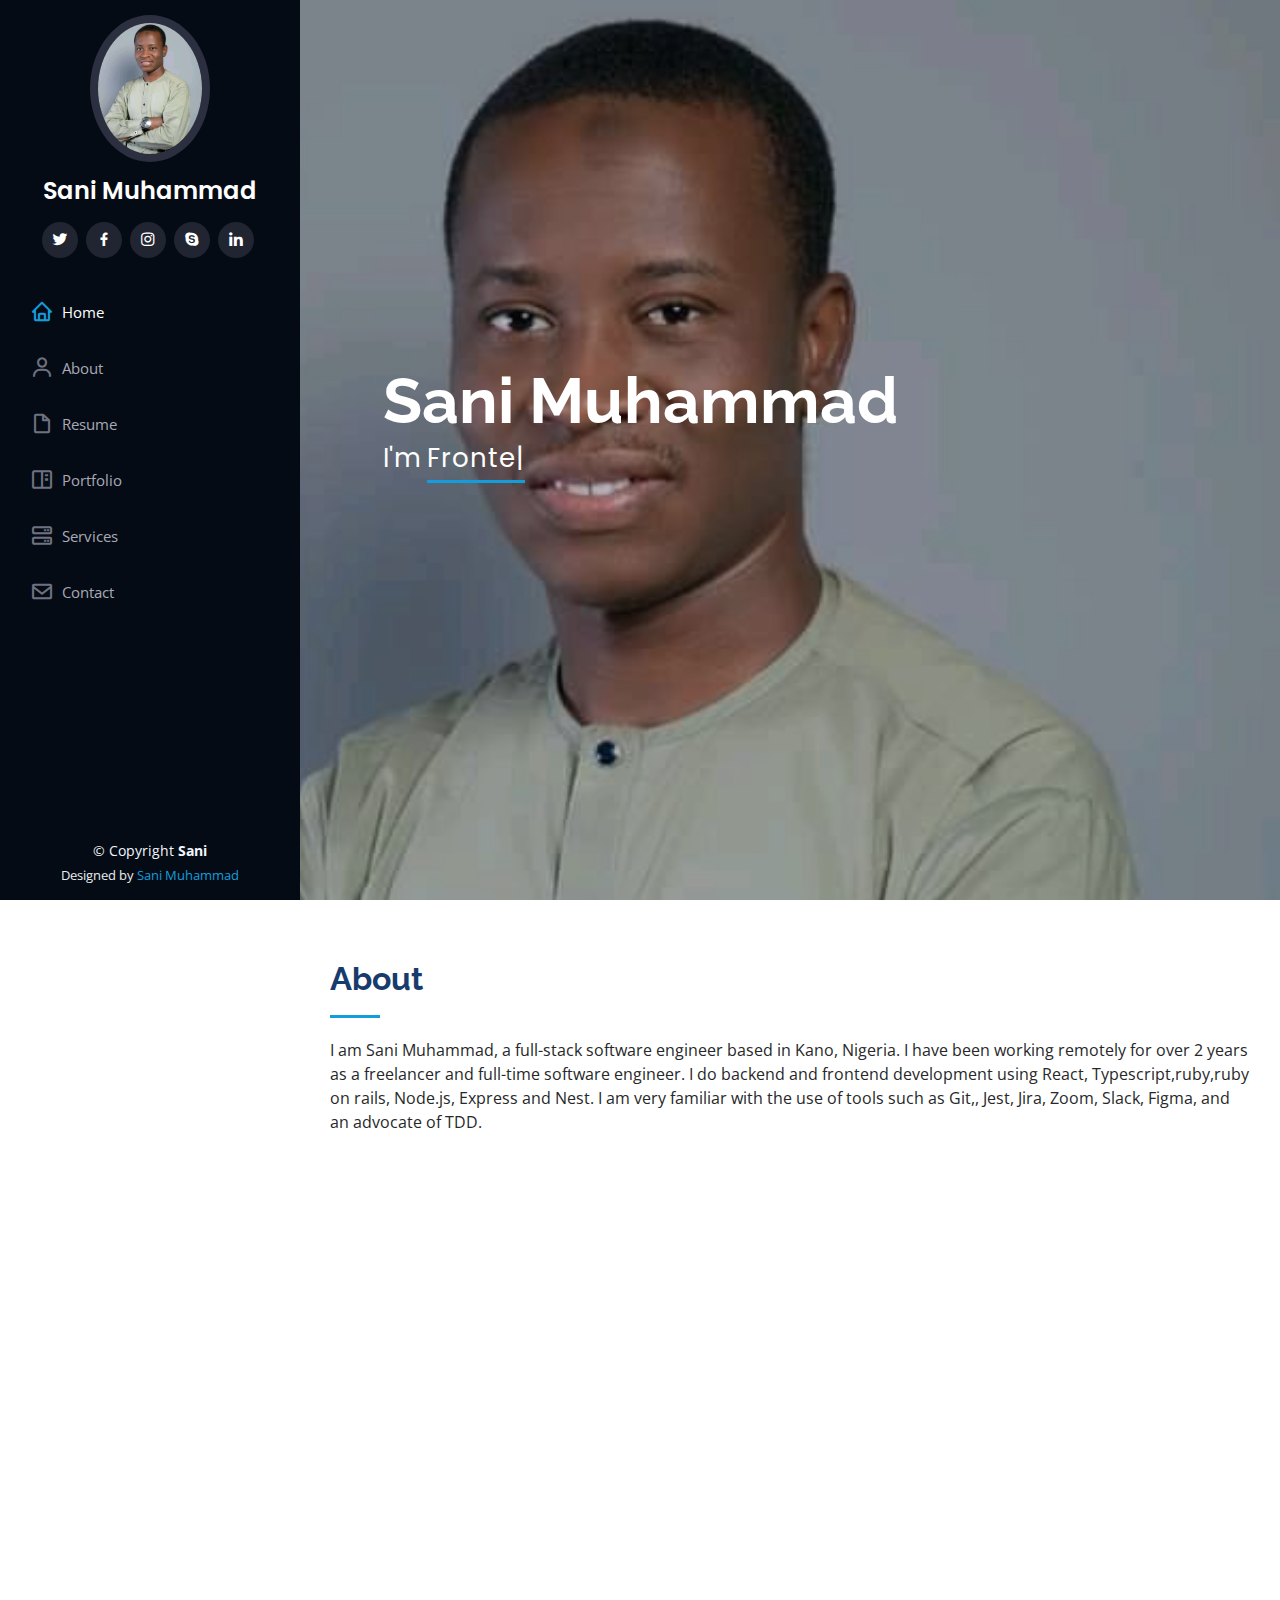
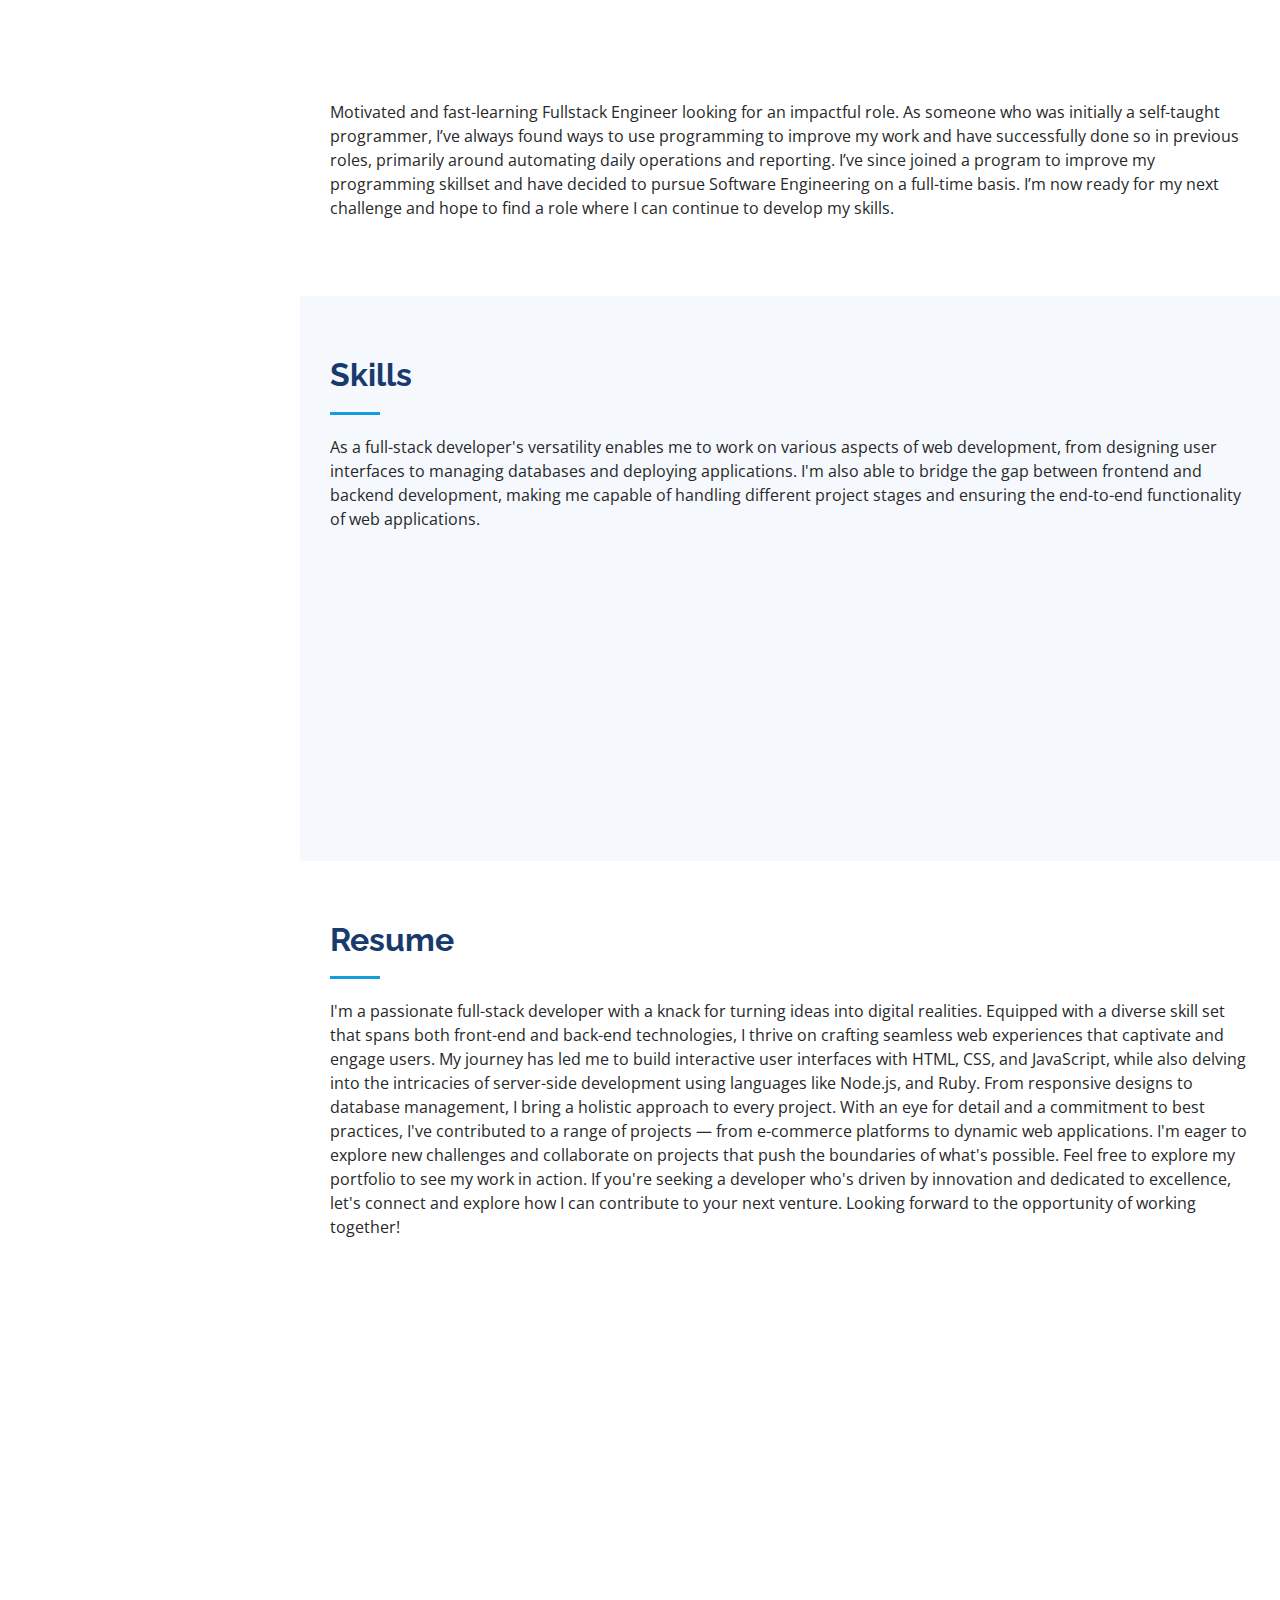
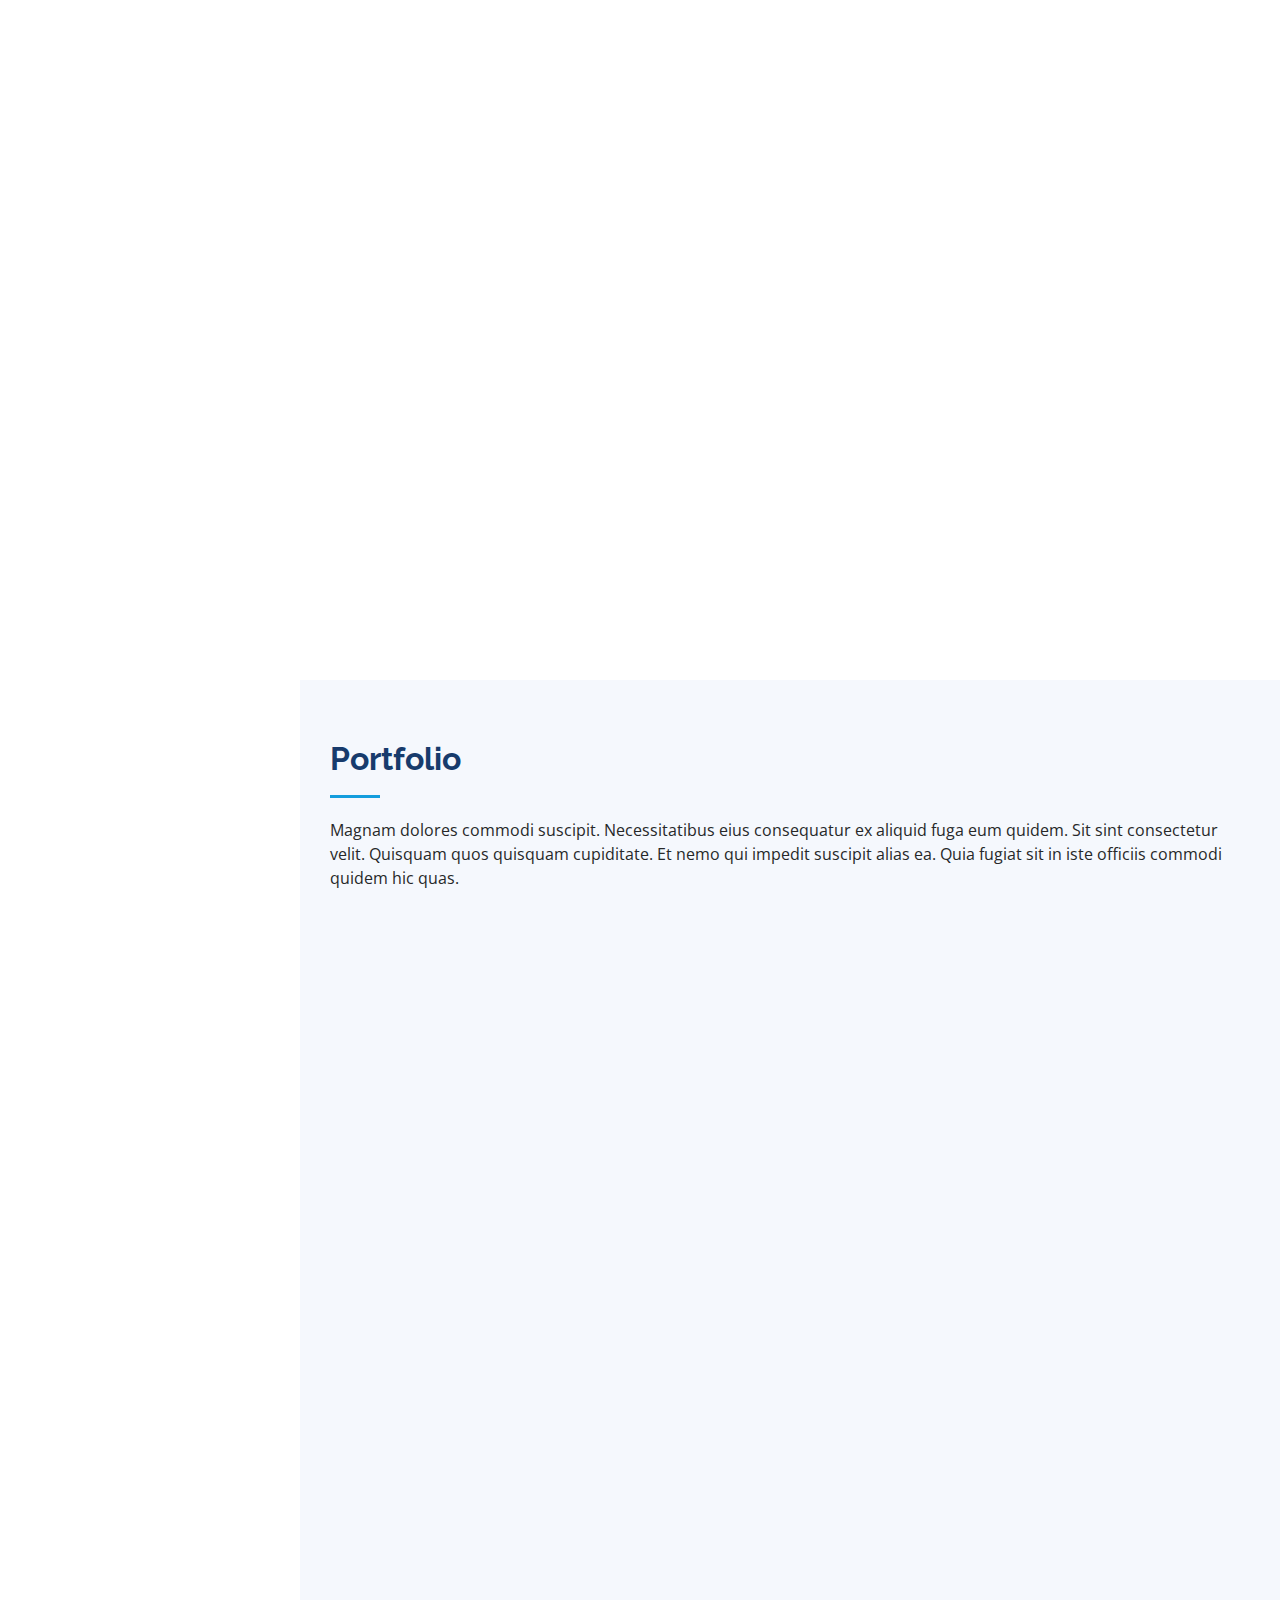
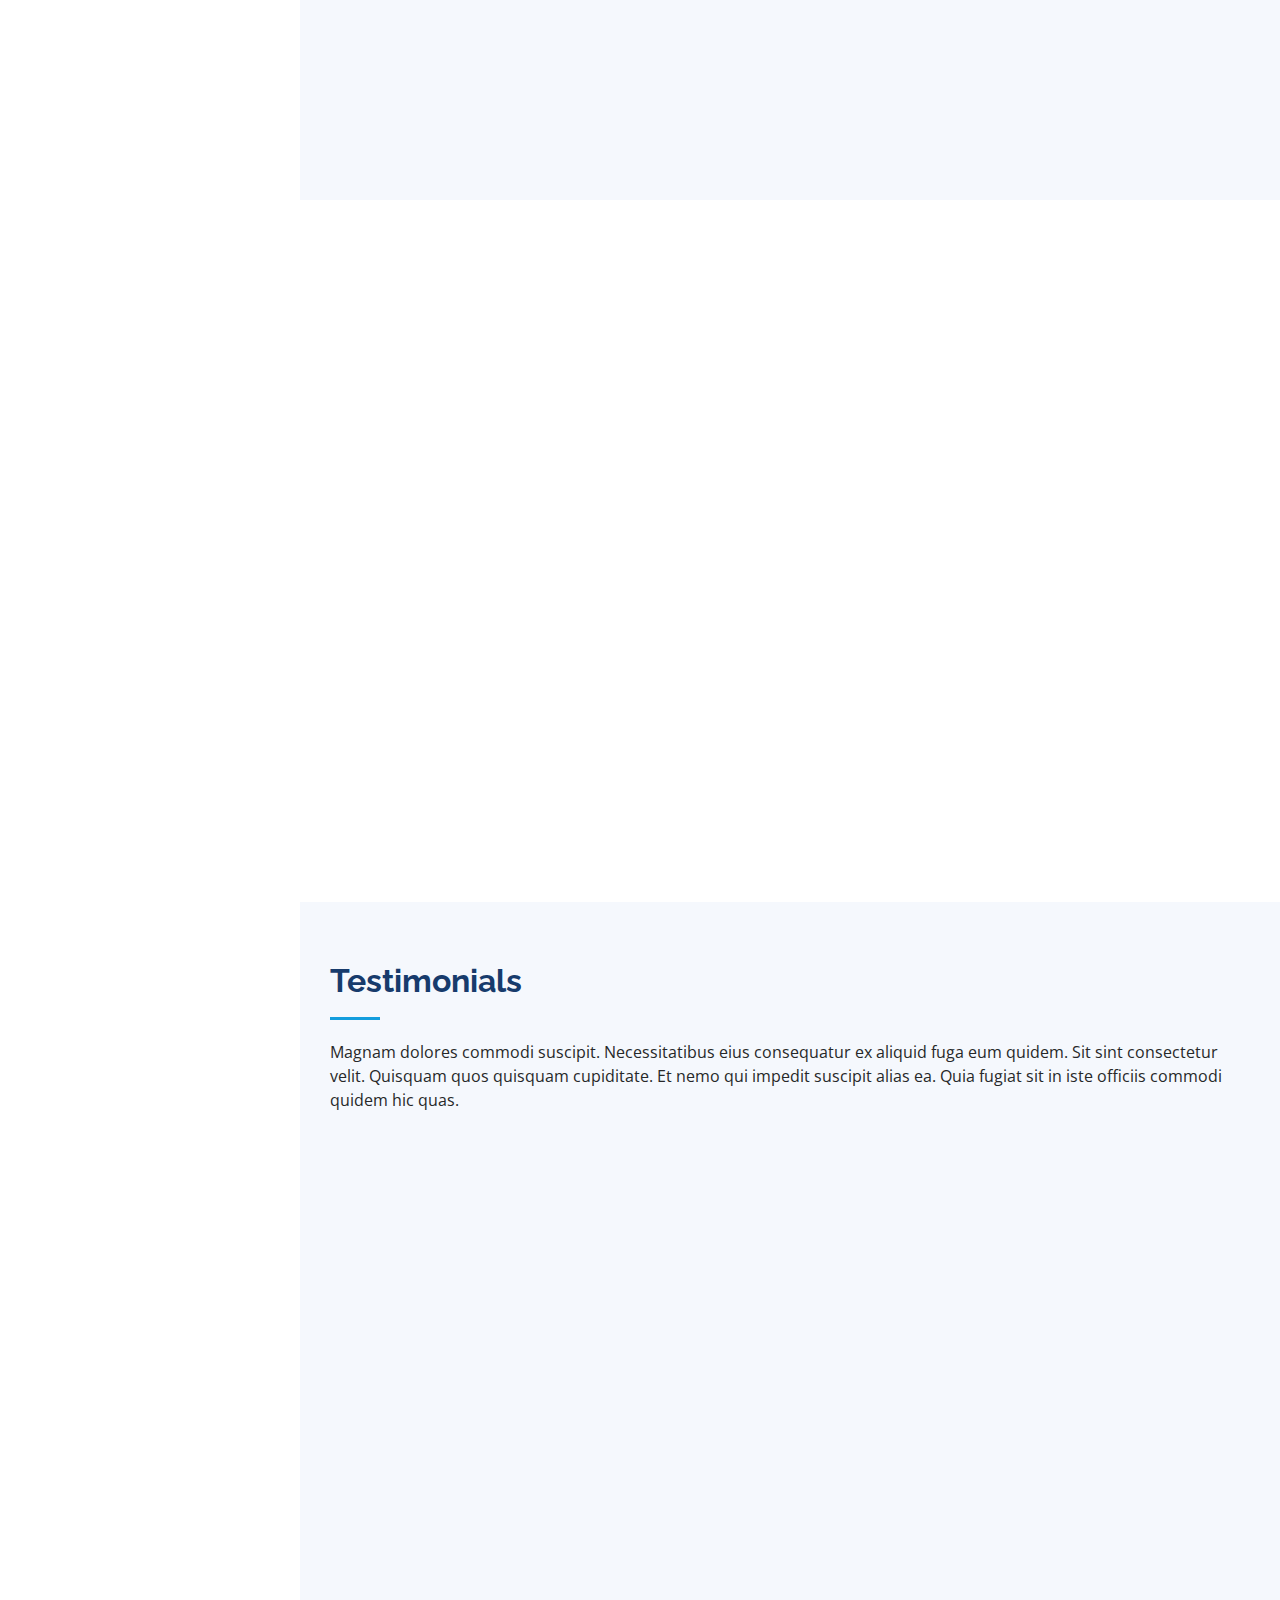
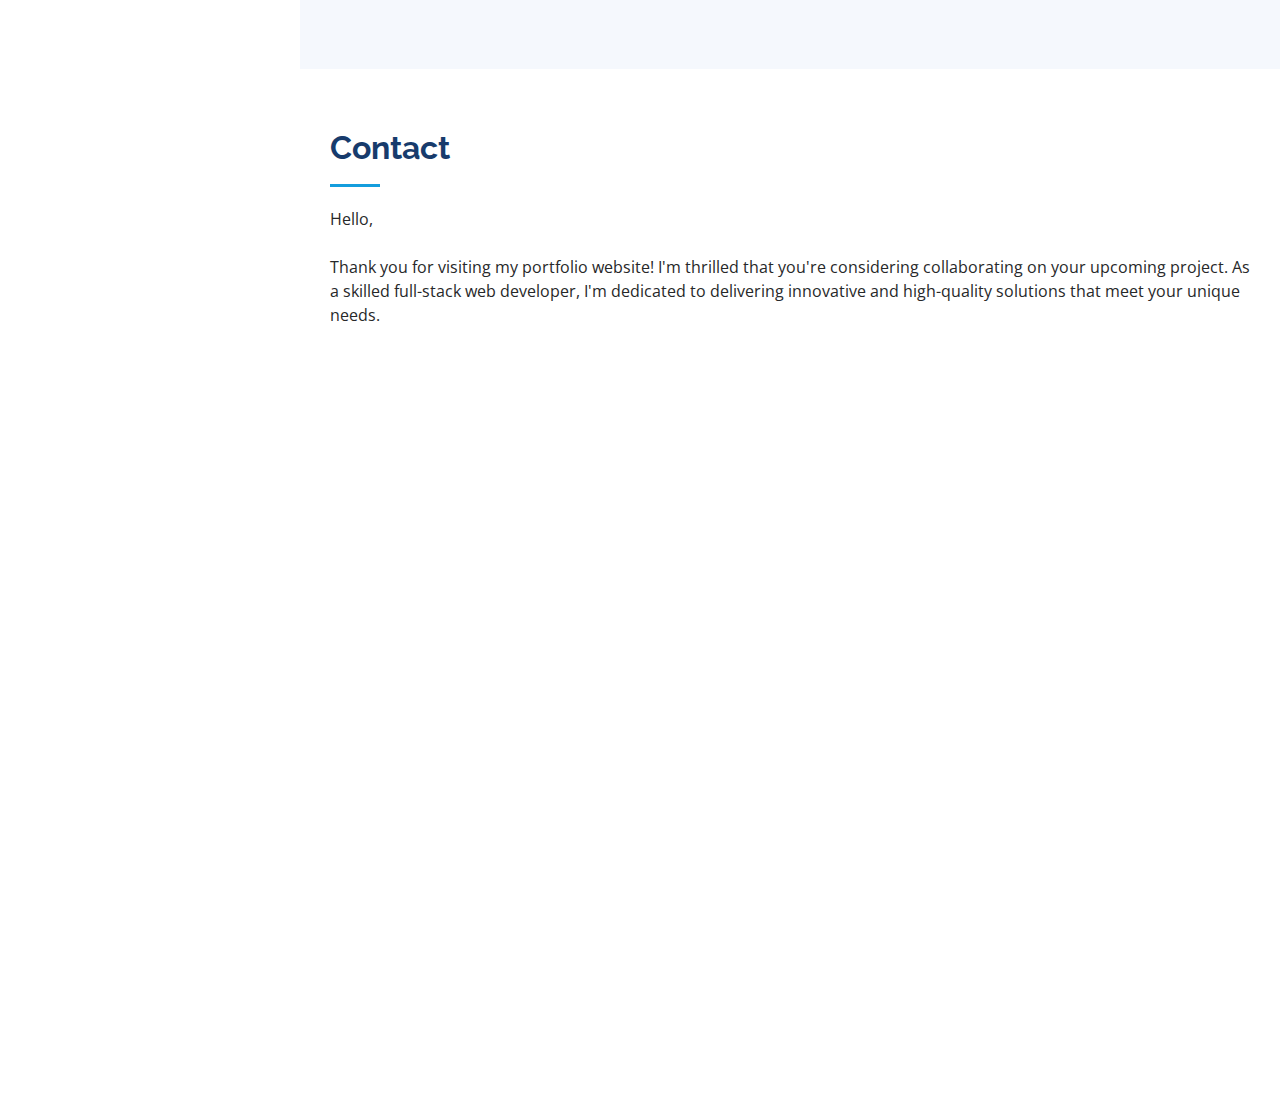
<file: index.html>
<!DOCTYPE html>
<html lang="en">

<head>
  <meta charset="utf-8">
  <meta content="width=device-width, initial-scale=1.0" name="viewport">

  <title>My portfolio Website</title>
  <meta content="" name="description">
  <meta content="" name="keywords">

  <!-- Favicons -->
  <link href="assets/img/my.jpg" rel="icon">
  <link href="assets/img/my.jpg" rel="apple-touch-icon">

  <!-- Google Fonts -->
  <link
    href="https://fonts.googleapis.com/css?family=Open+Sans:300,300i,400,400i,600,600i,700,700i|Raleway:300,300i,400,400i,500,500i,600,600i,700,700i|Poppins:300,300i,400,400i,500,500i,600,600i,700,700i"
    rel="stylesheet">

  <!-- Vendor CSS Files -->
  <link href="assets/vendor/aos/aos.css" rel="stylesheet">
  <link href="assets/vendor/bootstrap/css/bootstrap.min.css" rel="stylesheet">
  <link href="assets/vendor/bootstrap-icons/bootstrap-icons.css" rel="stylesheet">
  <link href="assets/vendor/boxicons/css/boxicons.min.css" rel="stylesheet">
  <link href="assets/vendor/glightbox/css/glightbox.min.css" rel="stylesheet">
  <link href="assets/vendor/swiper/swiper-bundle.min.css" rel="stylesheet">

  <!-- Template Main CSS File -->
  <link href="assets/css/style.css" rel="stylesheet">

  <!-- =======================================================
  * Template Name: iPortfolio
  * Updated: Jul 27 2023 with Bootstrap v5.3.1
  * Template URL: https://bootstrapmade.com/iportfolio-bootstrap-portfolio-websites-template/
  * Author: BootstrapMade.com
  * License: https://bootstrapmade.com/license/
  ======================================================== -->
</head>

<body>

  <!-- ======= Mobile nav toggle button ======= -->
  <i class="bi bi-list mobile-nav-toggle d-xl-none"></i>

  <!-- ======= Header ======= -->
  <header id="header">
    <div class="d-flex flex-column">

      <div class="profile">
        <img src="assets/img/my.jpg" alt="" class="img-fluid rounded-circle">
        <h1 class="text-light"><a href="index.html">Sani Muhammad</a></h1>
        <div class="social-links mt-3 text-center">
          <a href="https://twitter.com/sanizenith" class="twitter"><i class="bx bxl-twitter"></i></a>
          <a href="https://web.facebook.com/profile.php?id=100070910297389" class="facebook"><i
              class="bx bxl-facebook"></i></a>
          <a href="https://www.instagram.com/sanizenith/" class="instagram"><i class="bx bxl-instagram"></i></a>
          <a href="https://join.skype.com/invite/HIHo0lMgPQAS" class="google-plus"><i class="bx bxl-skype"></i></a>
          <a href="https://www.linkedin.com/in/sani-muhammad-20b34617a/" class="linkedin"><i
              class="bx bxl-linkedin"></i></a>
        </div>
      </div>

      <nav id="navbar" class="nav-menu navbar">
        <ul>
          <li><a href="index.html" class="nav-link scrollto active"><i class="bx bx-home"></i> <span>Home</span></a>
          </li>
          <li><a href="#about" class="nav-link scrollto"><i class="bx bx-user"></i> <span>About</span></a></li>
          <li><a href="#resume" class="nav-link scrollto"><i class="bx bx-file-blank"></i> <span>Resume</span></a></li>
          <li><a href="#portfolio" class="nav-link scrollto"><i class="bx bx-book-content"></i>
              <span>Portfolio</span></a></li>
          <li><a href="#services" class="nav-link scrollto"><i class="bx bx-server"></i> <span>Services</span></a></li>
          <li><a href="#contact" class="nav-link scrollto"><i class="bx bx-envelope"></i> <span>Contact</span></a></li>
        </ul>
      </nav><!-- .nav-menu -->
    </div>
  </header><!-- End Header -->

  <!-- ======= Hero Section ======= -->
  <section id="hero" class="d-flex flex-column justify-content-center align-items-center">
    <div class="hero-container" data-aos="fade-in">
      <h1>Sani Muhammad</h1>
      <p>I'm <span class="typed"
          data-typed-items="Frontend Developer,Backend Developer, Freelancer, Fullstack Developer"></span></p>
    </div>
  </section><!-- End Hero -->

  <main id="main">

    <!-- ======= About Section ======= -->
    <section id="about" class="about">
      <div class="container">

        <div class="section-title">
          <h2>About</h2>
          <p>I am Sani Muhammad, a full-stack software engineer based in Kano, Nigeria. I have been working
            remotely for over 2 years as a freelancer and full-time software engineer.
            I do backend and frontend development using React, Typescript,ruby,ruby on rails, Node.js, Express and
            Nest. I am very familiar with the use of tools such as Git,, Jest, Jira, Zoom, Slack, Figma, and an
            advocate of TDD.</p>
        </div>

        <div class="row">
          <div class="col-lg-4" data-aos="fade-right">
            <img src="assets/img/my_pix.jpg" class="img-fluid" alt="">
          </div>
          <div class="col-lg-8 pt-4 pt-lg-0 content" data-aos="fade-left">
            <h3>Fullstack Web Developer.</h3>
            <p class="fst-italic">
              My experience in a variety of stacks and ability to learn and improve on the go has helped me a lot in my
              career and I believe it will prove valuable to Something Inc. I love building cool stuff and working on
              interesting problems and I hope I will have the opportunity to do the same at Something Inc.
            </p>
            <div class="row">
              <div class="col-lg-6">
                <ul>
                  <li><i class="bi bi-chevron-right"></i> <strong>Birthday:</strong> <span>9 september 1990</span></li>
                  <li><i class="bi bi-chevron-right"></i> <strong>Website:</strong> <span>Nil</span></li>
                  <li><i class="bi bi-chevron-right"></i> <strong>Phone:</strong> <span>+234 803 5989737</span></li>
                  <li><i class="bi bi-chevron-right"></i> <strong>City:</strong> <span>Kano Sate, Nigeria</span></li>
                </ul>
              </div>
              <div class="col-lg-6">
                <ul>
                  <li><i class="bi bi-chevron-right"></i> <strong>Age:</strong> <span>33</span></li>
                  <li><i class="bi bi-chevron-right"></i> <strong>Degree:</strong> <span>Bachelor Degree(B.Tech) Pure
                      and applied mathematics</span>
                  </li>
                  <li><i class="bi bi-chevron-right"></i> <strong>PhEmailone:</strong>
                    <span>muhammadzenqeeth@gmail.com</span>
                  </li>
                  <li><i class="bi bi-chevron-right"></i> <strong>Freelance:</strong> <span>Available</span></li>
                </ul>
              </div>
            </div>
          </div>
          <p>
            Motivated and fast-learning Fullstack Engineer looking for an impactful role. As someone who was initially a
            self-taught
            programmer, I’ve always found ways to use programming to improve my work and have successfully done so in
            previous roles,
            primarily around automating daily operations and reporting. I’ve since joined a program to improve my
            programming skillset and
            have decided to pursue Software Engineering on a full-time basis. I’m now ready for my next challenge and
            hope to find a role
            where I can continue to develop my skills.
          </p>
        </div>
      </div>

      </div>
    </section><!-- End About Section -->

    <!-- ======= Facts Section ======= -->
    <!-- <section id="facts" class="facts">
      <div class="container">

        <div class="section-title">
          <h2>Facts</h2>
          <p>Magnam dolores commodi suscipit. Necessitatibus eius consequatur ex aliquid fuga eum quidem. Sit sint
            consectetur velit. Quisquam quos quisquam cupiditate. Et nemo qui impedit suscipit alias ea. Quia fugiat sit
            in iste officiis commodi quidem hic quas.</p>
        </div>

        <div class="row no-gutters">

          <div class="col-lg-3 col-md-6 d-md-flex align-items-md-stretch" data-aos="fade-up">
            <div class="count-box">
              <i class="bi bi-emoji-smile"></i>
              <span data-purecounter-start="0" data-purecounter-end="232" data-purecounter-duration="1"
                class="purecounter"></span>
              <p><strong>Happy Clients</strong> consequuntur quae</p>
            </div>
          </div>

          <div class="col-lg-3 col-md-6 d-md-flex align-items-md-stretch" data-aos="fade-up" data-aos-delay="100">
            <div class="count-box">
              <i class="bi bi-journal-richtext"></i>
              <span data-purecounter-start="0" data-purecounter-end="521" data-purecounter-duration="1"
                class="purecounter"></span>
              <p><strong>Projects</strong> adipisci atque cum quia aut</p>
            </div>
          </div>

          <div class="col-lg-3 col-md-6 d-md-flex align-items-md-stretch" data-aos="fade-up" data-aos-delay="200">
            <div class="count-box">
              <i class="bi bi-headset"></i>
              <span data-purecounter-start="0" data-purecounter-end="1453" data-purecounter-duration="1"
                class="purecounter"></span>
              <p><strong>Hours Of Support</strong> aut commodi quaerat</p>
            </div>
          </div>

          <div class="col-lg-3 col-md-6 d-md-flex align-items-md-stretch" data-aos="fade-up" data-aos-delay="300">
            <div class="count-box">
              <i class="bi bi-people"></i>
              <span data-purecounter-start="0" data-purecounter-end="32" data-purecounter-duration="1"
                class="purecounter"></span>
              <p><strong>Hard Workers</strong> rerum asperiores dolor</p>
            </div>
          </div>

        </div>

      </div> -->
    </section><!-- End Facts Section -->

    <!-- ======= Skills Section ======= -->
    <section id="skills" class="skills section-bg">
      <div class="container">

        <div class="section-title">
          <h2>Skills</h2>
          <p>As a full-stack developer's versatility enables me to work on various aspects of web development, from
            designing user interfaces to managing databases and deploying applications. I'm also able to bridge the gap
            between frontend and backend development, making me capable of handling different project stages and
            ensuring the end-to-end functionality of web applications.

          </p>
        </div>

        <div class="row skills-content">

          <div class="col-lg-6" data-aos="fade-up">

            <div class="progress">
              <span class="skill">HTML <i class="val">100%</i></span>
              <div class="progress-bar-wrap">
                <div class="progress-bar" role="progressbar" aria-valuenow="100" aria-valuemin="0" aria-valuemax="100">
                </div>
              </div>
            </div>

            <div class="progress">
              <span class="skill">CSS <i class="val">90%</i></span>
              <div class="progress-bar-wrap">
                <div class="progress-bar" role="progressbar" aria-valuenow="90" aria-valuemin="0" aria-valuemax="100">
                </div>
              </div>
            </div>

            <div class="progress">
              <span class="skill">JavaScript <i class="val">85%</i></span>
              <div class="progress-bar-wrap">
                <div class="progress-bar" role="progressbar" aria-valuenow="85" aria-valuemin="0" aria-valuemax="100">
                </div>
              </div>
            </div>
            <div class="progress">
              <span class="skill">React JS <i class="val">75%</i></span>
              <div class="progress-bar-wrap">
                <div class="progress-bar" role="progressbar" aria-valuenow="75" aria-valuemin="0" aria-valuemax="100">
                </div>
              </div>
            </div>

          </div>

          <div class="col-lg-6" data-aos="fade-up" data-aos-delay="100">

            <div class="progress">
              <span class="skill">Node JS <i class="val">80%</i></span>
              <div class="progress-bar-wrap">
                <div class="progress-bar" role="progressbar" aria-valuenow="80" aria-valuemin="0" aria-valuemax="100">
                </div>
              </div>
            </div>

            <div class="progress">
              <span class="skill">Ruby on Rails <i class="val">70%</i></span>
              <div class="progress-bar-wrap">
                <div class="progress-bar" role="progressbar" aria-valuenow="70" aria-valuemin="0" aria-valuemax="100">
                </div>
              </div>
            </div>

            <div class="progress">
              <span class="skill">MySQL <i class="val">55%</i></span>
              <div class="progress-bar-wrap">
                <div class="progress-bar" role="progressbar" aria-valuenow="55" aria-valuemin="0" aria-valuemax="100">
                </div>
              </div>

            </div>
            <div class="progress">
              <span class="skill">Ruby <i class="val">75%</i></span>
              <div class="progress-bar-wrap">
                <div class="progress-bar" role="progressbar" aria-valuenow="75" aria-valuemin="0" aria-valuemax="100">
                </div>
              </div>

            </div>

          </div>


        </div>

      </div>
    </section><!-- End Skills Section -->

    <!-- ======= Resume Section ======= -->
    <section id="resume" class="resume">
      <div class="container">

        <div class="section-title">
          <h2>Resume</h2>
          <p>

            I'm a passionate full-stack developer with a knack for turning ideas into digital realities. Equipped with a
            diverse skill set that spans both front-end and back-end technologies, I thrive on crafting seamless web
            experiences that captivate and engage users.

            My journey has led me to build interactive user interfaces with HTML, CSS, and JavaScript, while also
            delving into the intricacies of server-side development using languages like Node.js, and Ruby. From
            responsive designs to database management, I bring a holistic approach to every project.

            With an eye for detail and a commitment to best practices, I've contributed to a range of projects — from
            e-commerce platforms to dynamic web applications. I'm eager to explore new challenges and collaborate on
            projects that push the boundaries of what's possible.

            Feel free to explore my portfolio to see my work in action. If you're seeking a developer who's driven by
            innovation and dedicated to excellence, let's connect and explore how I can contribute to your next venture.

            Looking forward to the opportunity of working together!


          </p>
        </div>

        <div class="row">
          <div class="col-lg-6" data-aos="fade-up">
            <h3 class="resume-title">Sumary</h3>
            <div class="resume-item pb-0">
              <h4>Sani Muhammad</h4>
              <p><em>I am Sani Muhammad, a full-stack software engineer based in Kano, Nigeria. I have been working
                  remotely for over 2 years as a freelancer and full-time software engineer.</em></p>
              <ul>
                <li>Kano state, Nigeria</li>
                <li>(+234) 8035-989737</li>
                <li>muhammadzenqeeth@gmail.com</li>
              </ul>
            </div>

            <h3 class="resume-title">Education</h3>
            <div class="resume-item">
              <h4>Bachelor of Technology(B.Tech) Pure &amp; Applied Mathematics</h4>
              <h5>2009 - 2014</h5>
              <p><em>Federal University of Technology Minna, Niger State, Nigeria</em></p>
              <p>

                My journey in mathematics has provided me with a unique perspective that I bring to the world of web
                development. My studies in pure mathematics honed my ability to analyze complex problems, break them
                down into manageable components, and devise innovative solutions. This analytical thinking has been
                invaluable in dissecting intricate coding challenges and creating efficient algorithms.


              </p>
            </div>
            <div class="resume-item">
              <h4>Fullstack Web Developer Certificate</h4>
              <h5>2021 - 2023</h5>
              <p><em>Qwasar Silicon Valley San Francisco, California</em></p>
              <p>I completed an intensive full-stack certificate program at Qwasar Silicon Valley, where I honed my
                skills in both front-end and back-end web development. The program covered a wide range of technologies,
                empowering me to build end-to-end web applications.</p>
            </div>
          </div>
          <div class="col-lg-6" data-aos="fade-up" data-aos-delay="100">
            <h3 class="resume-title">Professional Experience</h3>
            <div class="resume-item">
              <h4>Senior graphic design specialist</h4>
              <h5>2019 - Present</h5>
              <p><em>Experion, New York, NY </em></p>
              <ul>
                <li>Lead in the design, development, and implementation of the graphic, layout, and production
                  communication materials</li>
                <li>Delegate tasks to the 7 members of the design team and provide counsel on all aspects of the
                  project. </li>
                <li>Supervise the assessment of all graphic materials in order to ensure quality and accuracy of the
                  design</li>
                <li>Oversee the efficient use of production project budgets ranging from $2,000 - $25,000</li>
              </ul>
            </div>
            <div class="resume-item">
              <h4>Graphic design specialist</h4>
              <h5>2017 - 2018</h5>
              <p><em>Stepping Stone Advertising, New York, NY</em></p>
              <ul>
                <li>Developed numerous marketing programs (logos, brochures,infographics, presentations, and
                  advertisements).</li>
                <li>Managed up to 5 projects or tasks at a given time while under pressure</li>
                <li>Recommended and consulted with clients on the most appropriate graphic design</li>
                <li>Created 4+ design presentations and proposals a month for clients and account managers</li>
              </ul>
            </div>
          </div>
        </div>

      </div>
    </section><!-- End Resume Section -->

    <!-- ======= Portfolio Section ======= -->
    <section id="portfolio" class="portfolio section-bg">
      <div class="container">

        <div class="section-title">
          <h2>Portfolio</h2>
          <p>Magnam dolores commodi suscipit. Necessitatibus eius consequatur ex aliquid fuga eum quidem. Sit sint
            consectetur velit. Quisquam quos quisquam cupiditate. Et nemo qui impedit suscipit alias ea. Quia fugiat sit
            in iste officiis commodi quidem hic quas.</p>
        </div>

        <div class="row" data-aos="fade-up">
          <div class="col-lg-12 d-flex justify-content-center">
            <ul id="portfolio-flters">
              <li data-filter="*" class="filter-active">All</li>
              <li data-filter=".filter-app">App</li>
              <li data-filter=".filter-card">Card</li>
              <li data-filter=".filter-web">Web</li>
            </ul>
          </div>
        </div>

        <div class="row portfolio-container" data-aos="fade-up" data-aos-delay="100">

          <div class="col-lg-4 col-md-6 portfolio-item filter-app">
            <div class="portfolio-wrap">
              <img src="assets/img/portfolio/portfolio-1.jpg" class="img-fluid" alt="">
              <div class="portfolio-links">
                <a href="assets/img/portfolio/portfolio-1.jpg" data-gallery="portfolioGallery"
                  class="portfolio-lightbox" title="App 1"><i class="bx bx-plus"></i></a>
                <a href="portfolio-details.html" title="More Details"><i class="bx bx-link"></i></a>
              </div>
            </div>
          </div>

          <div class="col-lg-4 col-md-6 portfolio-item filter-web">
            <div class="portfolio-wrap">
              <img src="assets/img/portfolio/portfolio-2.jpg" class="img-fluid" alt="">
              <div class="portfolio-links">
                <a href="assets/img/portfolio/portfolio-2.jpg" data-gallery="portfolioGallery"
                  class="portfolio-lightbox" title="Web 3"><i class="bx bx-plus"></i></a>
                <a href="portfolio-details.html" title="More Details"><i class="bx bx-link"></i></a>
              </div>
            </div>
          </div>

          <div class="col-lg-4 col-md-6 portfolio-item filter-app">
            <div class="portfolio-wrap">
              <img src="assets/img/portfolio/portfolio-3.jpg" class="img-fluid" alt="">
              <div class="portfolio-links">
                <a href="assets/img/portfolio/portfolio-3.jpg" data-gallery="portfolioGallery"
                  class="portfolio-lightbox" title="App 2"><i class="bx bx-plus"></i></a>
                <a href="portfolio-details.html" title="More Details"><i class="bx bx-link"></i></a>
              </div>
            </div>
          </div>

          <div class="col-lg-4 col-md-6 portfolio-item filter-card">
            <div class="portfolio-wrap">
              <img src="assets/img/portfolio/portfolio-4.jpg" class="img-fluid" alt="">
              <div class="portfolio-links">
                <a href="assets/img/portfolio/portfolio-4.jpg" data-gallery="portfolioGallery"
                  class="portfolio-lightbox" title="Card 2"><i class="bx bx-plus"></i></a>
                <a href="portfolio-details.html" title="More Details"><i class="bx bx-link"></i></a>
              </div>
            </div>
          </div>

          <div class="col-lg-4 col-md-6 portfolio-item filter-web">
            <div class="portfolio-wrap">
              <img src="assets/img/portfolio/portfolio-5.jpg" class="img-fluid" alt="">
              <div class="portfolio-links">
                <a href="assets/img/portfolio/portfolio-5.jpg" data-gallery="portfolioGallery"
                  class="portfolio-lightbox" title="Web 2"><i class="bx bx-plus"></i></a>
                <a href="portfolio-details.html" title="More Details"><i class="bx bx-link"></i></a>
              </div>
            </div>
          </div>

          <div class="col-lg-4 col-md-6 portfolio-item filter-app">
            <div class="portfolio-wrap">
              <img src="assets/img/portfolio/portfolio-6.jpg" class="img-fluid" alt="">
              <div class="portfolio-links">
                <a href="assets/img/portfolio/portfolio-6.jpg" data-gallery="portfolioGallery"
                  class="portfolio-lightbox" title="App 3"><i class="bx bx-plus"></i></a>
                <a href="portfolio-details.html" title="More Details"><i class="bx bx-link"></i></a>
              </div>
            </div>
          </div>

          <div class="col-lg-4 col-md-6 portfolio-item filter-card">
            <div class="portfolio-wrap">
              <img src="assets/img/portfolio/portfolio-7.jpg" class="img-fluid" alt="">
              <div class="portfolio-links">
                <a href="assets/img/portfolio/portfolio-7.jpg" data-gallery="portfolioGallery"
                  class="portfolio-lightbox" title="Card 1"><i class="bx bx-plus"></i></a>
                <a href="portfolio-details.html" title="More Details"><i class="bx bx-link"></i></a>
              </div>
            </div>
          </div>

          <div class="col-lg-4 col-md-6 portfolio-item filter-card">
            <div class="portfolio-wrap">
              <img src="assets/img/portfolio/portfolio-8.jpg" class="img-fluid" alt="">
              <div class="portfolio-links">
                <a href="assets/img/portfolio/portfolio-8.jpg" data-gallery="portfolioGallery"
                  class="portfolio-lightbox" title="Card 3"><i class="bx bx-plus"></i></a>
                <a href="portfolio-details.html" title="More Details"><i class="bx bx-link"></i></a>
              </div>
            </div>
          </div>

          <div class="col-lg-4 col-md-6 portfolio-item filter-web">
            <div class="portfolio-wrap">
              <img src="assets/img/portfolio/portfolio-9.jpg" class="img-fluid" alt="">
              <div class="portfolio-links">
                <a href="assets/img/portfolio/portfolio-9.jpg" data-gallery="portfolioGallery"
                  class="portfolio-lightbox" title="Web 3"><i class="bx bx-plus"></i></a>
                <a href="portfolio-details.html" title="More Details"><i class="bx bx-link"></i></a>
              </div>
            </div>
          </div>

        </div>

      </div>
    </section><!-- End Portfolio Section -->

    <!-- ======= Services Section ======= -->
    <section id="services" class="services">
      <div class="container">

        <div class="section-title">
          <div class="testimonial-item" data-aos="fade-up" data-aos-delay="400">
            <p>
              <i class="bx bxs-quote-alt-left quote-icon-left"></i>
              Quis quorum aliqua sint quem legam fore sunt eram irure aliqua veniam tempor noster veniam enim culpa
              labore duis sunt culpa nulla illum cillum fugiat legam esse veniam culpa fore nisi cillum quid.
              <i class="bx bxs-quote-alt-right quote-icon-right"></i>
            <h2>Services</h2>
            <p>Magnam dolores commodi suscipit. Necessitatibus eius consequatur ex aliquid fuga eum quidem. Sit sint
              consectetur velit. Quisquam quos quisquam cupiditate. Et nemo qui impedit suscipit alias ea. Quia fugiat
              sit
              in iste officiis commodi quidem hic quas.</p>
          </div>

          <div class="row">
            <div class="col-lg-4 col-md-6 icon-box" data-aos="fade-up">
              <div class="icon"><i class="bi bi-briefcase"></i></div>
              <h4 class="title"><a href="">Lorem Ipsum</a></h4>
              <p class="description">Voluptatum deleniti atque corrupti quos dolores et quas molestias excepturi sint
                occaecati cupiditate non provident</p>
            </div>
            <div class="col-lg-4 col-md-6 icon-box" data-aos="fade-up" data-aos-delay="100">
              <div class="icon"><i class="bi bi-card-checklist"></i></div>
              <h4 class="title"><a href="">Dolor Sitema</a></h4>
              <p class="description">Minim veniam, quis nostrud exercitation ullamco laboris nisi ut aliquip ex ea
                commodo
                consequat tarad limino ata</p>
            </div>
            <div class="col-lg-4 col-md-6 icon-box" data-aos="fade-up" data-aos-delay="200">
              <div class="icon"><i class="bi bi-bar-chart"></i></div>
              <h4 class="title"><a href="">Sed ut perspiciatis</a></h4>
              <p class="description">Duis aute irure dolor in reprehenderit in voluptate velit esse cillum dolore eu
                fugiat nulla pariatur</p>
            </div>
            <div class="col-lg-4 col-md-6 icon-box" data-aos="fade-up" data-aos-delay="300">
              <div class="icon"><i class="bi bi-binoculars"></i></div>
              <h4 class="title"><a href="">Magni Dolores</a></h4>
              <p class="description">Excepteur sint occaecat cupidatat non proident, sunt in culpa qui officia deserunt
                mollit anim id est laborum</p>
            </div>
            <div class="col-lg-4 col-md-6 icon-box" data-aos="fade-up" data-aos-delay="400">
              <div class="icon"><i class="bi bi-brightness-high"></i></div>
              <h4 class="title"><a href="">Nemo Enim</a></h4>
              <p class="description">At vero eos et accusamus et iusto odio dignissimos ducimus qui blanditiis
                praesentium
                voluptatum deleniti atque</p>
            </div>
            <div class="col-lg-4 col-md-6 icon-box" data-aos="fade-up" data-aos-delay="500">
              <div class="icon"><i class="bi bi-calendar4-week"></i></div>
              <h4 class="title"><a href="">Eiusmod Tempor</a></h4>
              <p class="description">Et harum quidem rerum facilis est et expedita distinctio. Nam libero tempore, cum
                soluta nobis est eligendi</p>
            </div>
          </div>

        </div>
    </section><!-- End Services Section -->

    <!-- ======= Testimonials Section ======= -->
    <section id="testimonials" class="testimonials section-bg">
      <div class="container">

        <div class="section-title">
          <h2>Testimonials</h2>
          <p>Magnam dolores commodi suscipit. Necessitatibus eius consequatur ex aliquid fuga eum quidem. Sit sint
            consectetur velit. Quisquam quos quisquam cupiditate. Et nemo qui impedit suscipit alias ea. Quia fugiat sit
            in iste officiis commodi quidem hic quas.</p>
        </div>

        <div class="testimonials-slider swiper" data-aos="fade-up" data-aos-delay="100">
          <div class="swiper-wrapper">

            <div class="swiper-slide">
              <div class="testimonial-item" data-aos="fade-up">
                <p>
                  <i class="bx bxs-quote-alt-left quote-icon-left"></i>
                  Proin iaculis purus consequat sem cure digni ssim donec porttitora entum suscipit rhoncus. Accusantium
                  quam, ultricies eget id, aliquam eget nibh et. Maecen aliquam, risus at semper.
                  <i class="bx bxs-quote-alt-right quote-icon-right"></i>
                </p>
                <img src="assets/img/testimonials/testimonials-1.jpg" class="testimonial-img" alt="">
                <h3>Saul Goodman</h3>
                <h4>Ceo &amp; Founder</h4>
              </div>
            </div><!-- End testimonial item -->

            <div class="swiper-slide">
              <div class="testimonial-item" data-aos="fade-up" data-aos-delay="100">
                <p>
                  <i class="bx bxs-quote-alt-left quote-icon-left"></i>
                  Export tempor illum tamen malis malis eram quae irure esse labore quem cillum quid cillum eram malis
                  quorum velit fore eram velit sunt aliqua noster fugiat irure amet legam anim culpa.
                  <i class="bx bxs-quote-alt-right quote-icon-right"></i>
                </p>
                <img src="assets/img/testimonials/testimonials-2.jpg" class="testimonial-img" alt="">
                <h3>Sara Wilsson</h3>
                <h4>Designer</h4>
              </div>
            </div><!-- End testimonial item -->

            <div class="swiper-slide">
              <div class="testimonial-item" data-aos="fade-up" data-aos-delay="200">
                <p>
                  <i class="bx bxs-quote-alt-left quote-icon-left"></i>
                  Enim nisi quem export duis labore cillum quae magna enim sint quorum nulla quem veniam duis minim
                  tempor labore quem eram duis noster aute amet eram fore quis sint minim.
                  <i class="bx bxs-quote-alt-right quote-icon-right"></i>
                </p>
                <img src="assets/img/testimonials/testimonials-3.jpg" class="testimonial-img" alt="">
                <h3>Jena Karlis</h3>
                <h4>Store Owner</h4>
              </div>
            </div><!-- End testimonial item -->

            <div class="swiper-slide">
              <div class="testimonial-item" data-aos="fade-up" data-aos-delay="300">
                <p>
                  <i class="bx bxs-quote-alt-left quote-icon-left"></i>
                  Fugiat enim eram quae cillum dolore dolor amet nulla culpa multos export minim fugiat minim velit
                  minim dolor enim duis veniam ipsum anim magna sunt elit fore quem dolore labore illum veniam.
                  <i class="bx bxs-quote-alt-right quote-icon-right"></i>
                </p>
                <img src="assets/img/testimonials/testimonials-4.jpg" class="testimonial-img" alt="">
                <h3>Matt Brandon</h3>
                <h4>Freelancer</h4>
              </div>
            </div><!-- End testimonial item -->

            <div class="swiper-slide">
              <div class="testimonial-item" data-aos="fade-up" data-aos-delay="400">
                <p>
                  <i class="bx bxs-quote-alt-left quote-icon-left"></i>
                  Quis quorum aliqua sint quem legam fore sunt eram irure aliqua veniam tempor noster veniam enim culpa
                  labore duis sunt culpa nulla illum cillum fugiat legam esse veniam culpa fore nisi cillum quid.
                  <i class="bx bxs-quote-alt-right quote-icon-right"></i>
                </p>
                <img src="assets/img/testimonials/testimonials-5.jpg" class="testimonial-img" alt="">
                <h3>John Larson</h3>
                <h4>Entrepreneur</h4>
              </div>
            </div><!-- End testimonial item -->

          </div>
          <div class="swiper-pagination"></div>
        </div>

      </div>
    </section><!-- End Testimonials Section -->

    <!-- ======= Contact Section ======= -->
    <section id="contact" class="contact">
      <div class="container">

        <div class="section-title">
          <h2>Contact</h2>
          <p>Hello,<br><br>

            Thank you for visiting my portfolio website! I'm thrilled that you're considering collaborating on your
            upcoming project. As a skilled full-stack web developer, I'm dedicated to delivering innovative and
            high-quality solutions that meet your unique needs.


          </p>
        </div>

        <div class="row" data-aos="fade-in">

          <div class="col-lg-5 d-flex align-items-stretch">
            <div class="info">
              <div class="address">
                <i class="bi bi-geo-alt"></i>
                <h4>Location:</h4>
                <p>235,Dr. Ahmad Street, Dorayi, Kano State, Nigeria</p>
              </div>

              <div class="email">
                <i class="bi bi-envelope"></i>
                <h4>Email:</h4>
                <p>muhammadzenqeeth@gmail.com</p>
              </div>

              <div class="phone">
                <i class="bi bi-phone"></i>
                <h4>Call:</h4>
                <p>+234 8035 9897 37</p>
              </div>

              <iframe
                src="https://www.google.com/maps/embed?pb=!1m14!1m8!1m3!1d12097.433213460943!2d-74.0062269!3d40.7101282!3m2!1i1024!2i768!4f13.1!3m3!1m2!1s0x0%3A0xb89d1fe6bc499443!2sDowntown+Conference+Center!5e0!3m2!1smk!2sbg!4v1539943755621"
                frameborder="0" style="border:0; width: 100%; height: 290px;" allowfullscreen></iframe>
            </div>

          </div>

          <div class="col-lg-7 mt-5 mt-lg-0 d-flex align-items-stretch">
            <form action="forms/contact.php" method="post" role="form" class="php-email-form">
              <div class="row">
                <div class="form-group col-md-6">
                  <label for="name">Your Name</label>
                  <input type="text" name="name" class="form-control" id="name" required>
                </div>
                <div class="form-group col-md-6">
                  <label for="name">Your Email</label>
                  <input type="email" class="form-control" name="email" id="email" required>
                </div>
              </div>
              <div class="form-group">
                <label for="name">Subject</label>
                <input type="text" class="form-control" name="subject" id="subject" required>
              </div>
              <div class="form-group">
                <label for="name">Message</label>
                <textarea class="form-control" name="message" rows="10" required></textarea>
              </div>
              <div class="my-3">
                <div class="loading">Loading</div>
                <div class="error-message"></div>
                <div class="sent-message">Your message has been sent. Thank you!</div>
              </div>
              <div class="text-center"><button type="submit">Send Message</button></div>
            </form>
          </div>

        </div>

      </div>
    </section><!-- End Contact Section -->

  </main><!-- End #main -->

  <!-- ======= Footer ======= -->
  <footer id="footer">
    <div class="container">
      <div class="copyright">
        &copy; Copyright <strong><span>Sani</span></strong>
      </div>
      <div class="credits">
        <!-- All the links in the footer should remain intact. -->
        <!-- You can delete the links only if you purchased the pro version. -->
        <!-- Licensing information: https://bootstrapmade.com/license/ -->
        <!-- Purchase the pro version with working PHP/AJAX contact form: https://bootstrapmade.com/iportfolio-bootstrap-portfolio-websites-template/ -->
        Designed by <a href="#">Sani Muhammad</a>
      </div>
    </div>
  </footer><!-- End  Footer -->

  <a href="#" class="back-to-top d-flex align-items-center justify-content-center"><i
      class="bi bi-arrow-up-short"></i></a>

  <!-- Vendor JS Files -->
  <script src="assets/vendor/purecounter/purecounter_vanilla.js"></script>
  <script src="assets/vendor/aos/aos.js"></script>
  <script src="assets/vendor/bootstrap/js/bootstrap.bundle.min.js"></script>
  <script src="assets/vendor/glightbox/js/glightbox.min.js"></script>
  <script src="assets/vendor/isotope-layout/isotope.pkgd.min.js"></script>
  <script src="assets/vendor/swiper/swiper-bundle.min.js"></script>
  <script src="assets/vendor/typed.js/typed.umd.js"></script>
  <script src="assets/vendor/waypoints/noframework.waypoints.js"></script>
  <script src="assets/vendor/php-email-form/validate.js"></script>

  <!-- Template Main JS File -->
  <script src="assets/js/main.js"></script>

</body>

</html>
</file>
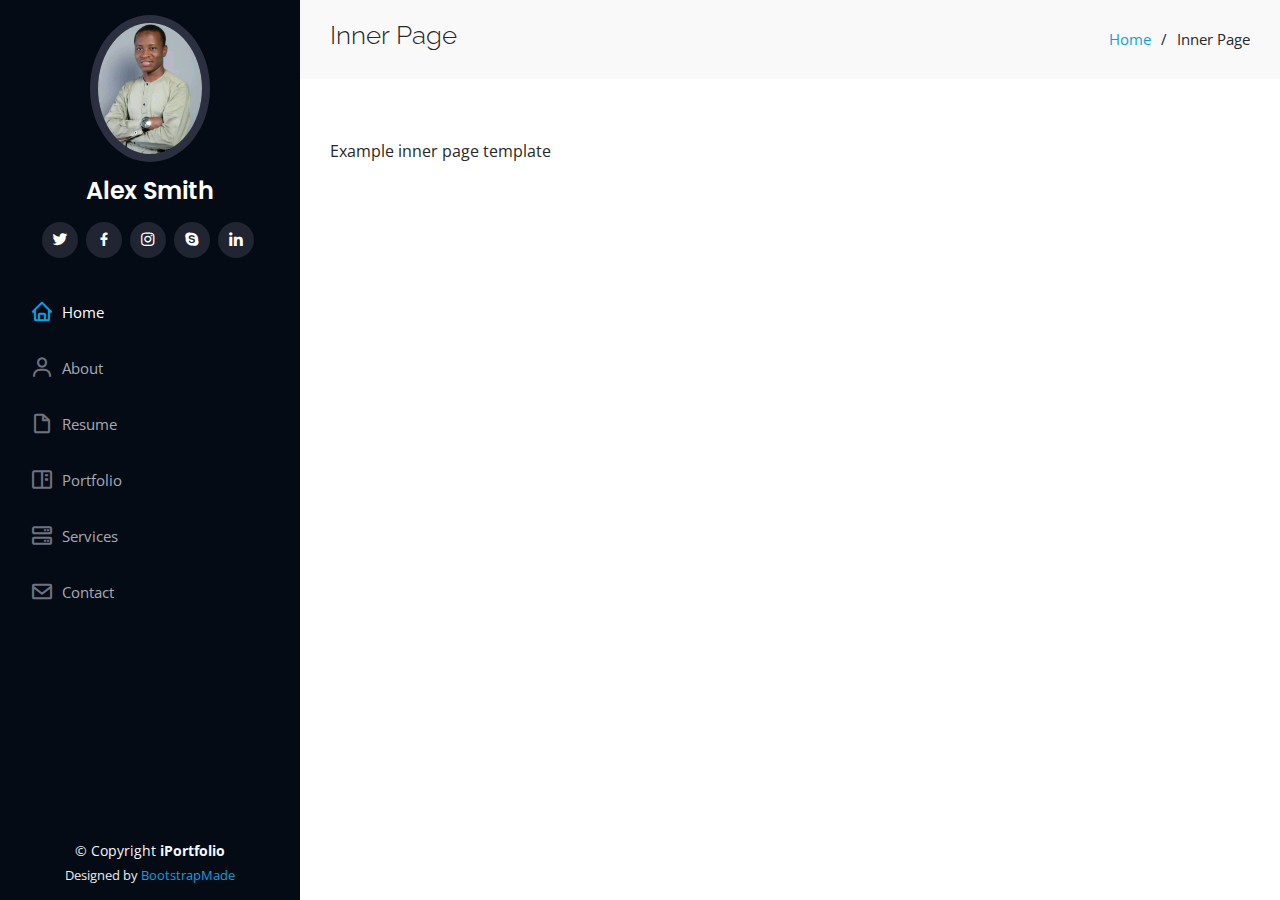
<file: inner-page.html>
<!DOCTYPE html>
<html lang="en">

<head>
  <meta charset="utf-8">
  <meta content="width=device-width, initial-scale=1.0" name="viewport">

  <title>Inner Page - iPortfolio Bootstrap Template</title>
  <meta content="" name="description">
  <meta content="" name="keywords">

  <!-- Favicons -->
  <link href="assets/img/favicon.png" rel="icon">
  <link href="assets/img/apple-touch-icon.png" rel="apple-touch-icon">

  <!-- Google Fonts -->
  <link
    href="https://fonts.googleapis.com/css?family=Open+Sans:300,300i,400,400i,600,600i,700,700i|Raleway:300,300i,400,400i,500,500i,600,600i,700,700i|Poppins:300,300i,400,400i,500,500i,600,600i,700,700i"
    rel="stylesheet">

  <!-- Vendor CSS Files -->
  <link href="assets/vendor/aos/aos.css" rel="stylesheet">
  <link href="assets/vendor/bootstrap/css/bootstrap.min.css" rel="stylesheet">
  <link href="assets/vendor/bootstrap-icons/bootstrap-icons.css" rel="stylesheet">
  <link href="assets/vendor/boxicons/css/boxicons.min.css" rel="stylesheet">
  <link href="assets/vendor/glightbox/css/glightbox.min.css" rel="stylesheet">
  <link href="assets/vendor/swiper/swiper-bundle.min.css" rel="stylesheet">

  <!-- Template Main CSS File -->
  <link href="assets/css/style.css" rel="stylesheet">

  <!-- =======================================================
  * Template Name: iPortfolio
  * Updated: Jul 27 2023 with Bootstrap v5.3.1
  * Template URL: https://bootstrapmade.com/iportfolio-bootstrap-portfolio-websites-template/
  * Author: BootstrapMade.com
  * License: https://bootstrapmade.com/license/
  ======================================================== -->
</head>

<body>

  <!-- ======= Mobile nav toggle button ======= -->
  <i class="bi bi-list mobile-nav-toggle d-xl-none"></i>

  <!-- ======= Header ======= -->
  <header id="header">
    <div class="d-flex flex-column">

      <div class="profile">
        <img src="assets/img/my.jpg" alt="" class="img-fluid rounded-circle">
        <h1 class="text-light"><a href="index.html">Alex Smith</a></h1>
        <div class="social-links mt-3 text-center">
          <a href="#" class="twitter"><i class="bx bxl-twitter"></i></a>
          <a href="#" class="facebook"><i class="bx bxl-facebook"></i></a>
          <a href="#" class="instagram"><i class="bx bxl-instagram"></i></a>
          <a href="#" class="google-plus"><i class="bx bxl-skype"></i></a>
          <a href="#" class="linkedin"><i class="bx bxl-linkedin"></i></a>
        </div>
      </div>

      <nav id="navbar" class="nav-menu navbar">
        <ul>
          <li><a href="#hero" class="nav-link scrollto active"><i class="bx bx-home"></i> <span>Home</span></a></li>
          <li><a href="#about" class="nav-link scrollto"><i class="bx bx-user"></i> <span>About</span></a></li>
          <li><a href="#resume" class="nav-link scrollto"><i class="bx bx-file-blank"></i> <span>Resume</span></a></li>
          <li><a href="#portfolio" class="nav-link scrollto"><i class="bx bx-book-content"></i>
              <span>Portfolio</span></a></li>
          <li><a href="#services" class="nav-link scrollto"><i class="bx bx-server"></i> <span>Services</span></a></li>
          <li><a href="#contact" class="nav-link scrollto"><i class="bx bx-envelope"></i> <span>Contact</span></a></li>
        </ul>
      </nav><!-- .nav-menu -->
    </div>
  </header><!-- End Header -->

  <main id="main">

    <!-- ======= Breadcrumbs ======= -->
    <section class="breadcrumbs">
      <div class="container">

        <div class="d-flex justify-content-between align-items-center">
          <h2>Inner Page</h2>
          <ol>
            <li><a href="index.html">Home</a></li>
            <li>Inner Page</li>
          </ol>
        </div>

      </div>
    </section><!-- End Breadcrumbs -->

    <section class="inner-page">
      <div class="container">
        <p>
          Example inner page template
        </p>
      </div>
    </section>

  </main><!-- End #main -->

  <!-- ======= Footer ======= -->
  <footer id="footer">
    <div class="container">
      <div class="copyright">
        &copy; Copyright <strong><span>iPortfolio</span></strong>
      </div>
      <div class="credits">
        <!-- All the links in the footer should remain intact. -->
        <!-- You can delete the links only if you purchased the pro version. -->
        <!-- Licensing information: https://bootstrapmade.com/license/ -->
        <!-- Purchase the pro version with working PHP/AJAX contact form: https://bootstrapmade.com/iportfolio-bootstrap-portfolio-websites-template/ -->
        Designed by <a href="https://bootstrapmade.com/">BootstrapMade</a>
      </div>
    </div>
  </footer><!-- End  Footer -->

  <a href="#" class="back-to-top d-flex align-items-center justify-content-center"><i
      class="bi bi-arrow-up-short"></i></a>

  <!-- Vendor JS Files -->
  <script src="assets/vendor/purecounter/purecounter_vanilla.js"></script>
  <script src="assets/vendor/aos/aos.js"></script>
  <script src="assets/vendor/bootstrap/js/bootstrap.bundle.min.js"></script>
  <script src="assets/vendor/glightbox/js/glightbox.min.js"></script>
  <script src="assets/vendor/isotope-layout/isotope.pkgd.min.js"></script>
  <script src="assets/vendor/swiper/swiper-bundle.min.js"></script>
  <script src="assets/vendor/typed.js/typed.umd.js"></script>
  <script src="assets/vendor/waypoints/noframework.waypoints.js"></script>
  <script src="assets/vendor/php-email-form/validate.js"></script>

  <!-- Template Main JS File -->
  <script src="assets/js/main.js"></script>

</body>

</html>
</file>
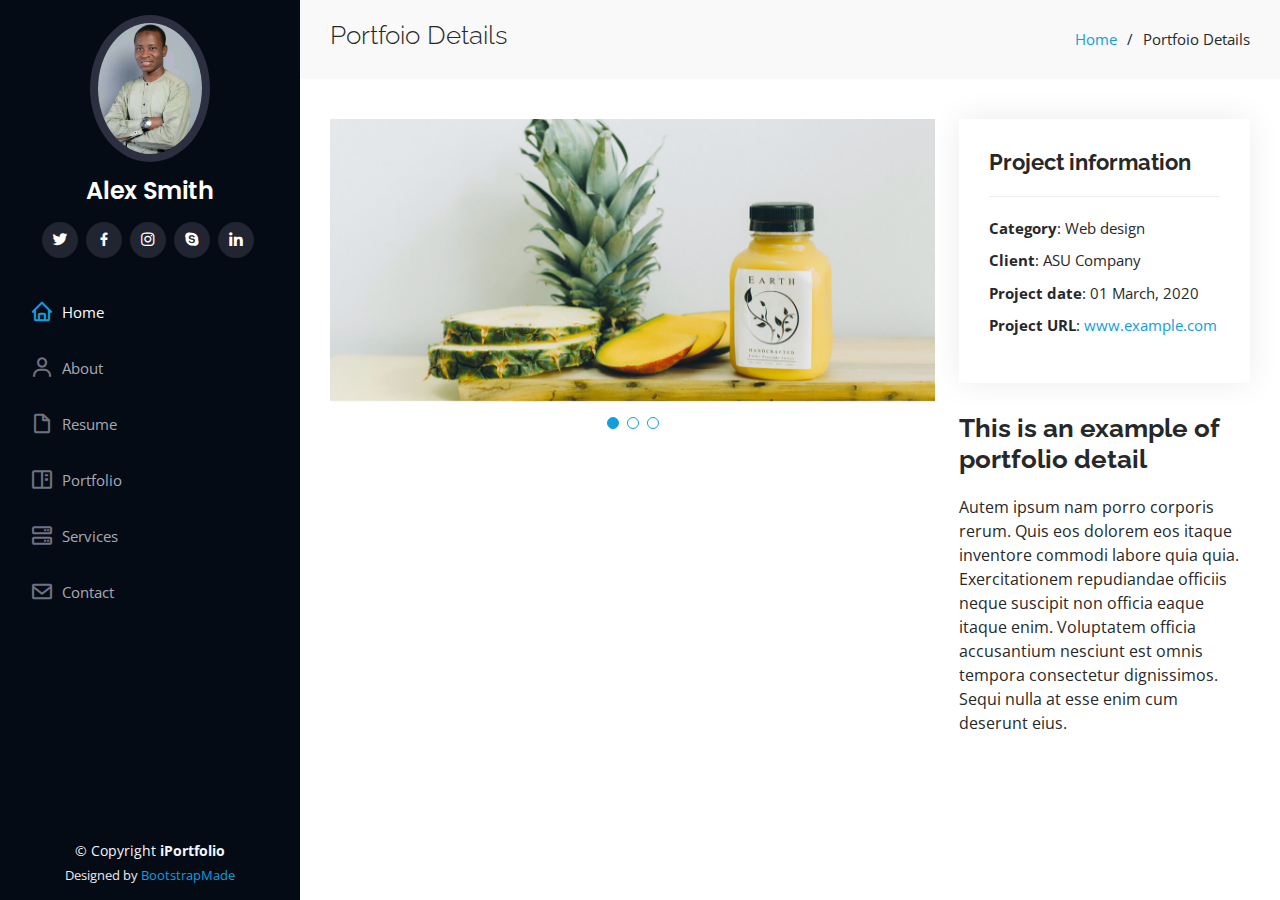
<file: portfolio-details.html>
<!DOCTYPE html>
<html lang="en">

<head>
  <meta charset="utf-8">
  <meta content="width=device-width, initial-scale=1.0" name="viewport">

  <title>Portfolio Details - iPortfolio Bootstrap Template</title>
  <meta content="" name="description">
  <meta content="" name="keywords">

  <!-- Favicons -->
  <link href="assets/img/favicon.png" rel="icon">
  <link href="assets/img/apple-touch-icon.png" rel="apple-touch-icon">

  <!-- Google Fonts -->
  <link
    href="https://fonts.googleapis.com/css?family=Open+Sans:300,300i,400,400i,600,600i,700,700i|Raleway:300,300i,400,400i,500,500i,600,600i,700,700i|Poppins:300,300i,400,400i,500,500i,600,600i,700,700i"
    rel="stylesheet">

  <!-- Vendor CSS Files -->
  <link href="assets/vendor/aos/aos.css" rel="stylesheet">
  <link href="assets/vendor/bootstrap/css/bootstrap.min.css" rel="stylesheet">
  <link href="assets/vendor/bootstrap-icons/bootstrap-icons.css" rel="stylesheet">
  <link href="assets/vendor/boxicons/css/boxicons.min.css" rel="stylesheet">
  <link href="assets/vendor/glightbox/css/glightbox.min.css" rel="stylesheet">
  <link href="assets/vendor/swiper/swiper-bundle.min.css" rel="stylesheet">

  <!-- Template Main CSS File -->
  <link href="assets/css/style.css" rel="stylesheet">

  <!-- =======================================================
  * Template Name: iPortfolio
  * Updated: Jul 27 2023 with Bootstrap v5.3.1
  * Template URL: https://bootstrapmade.com/iportfolio-bootstrap-portfolio-websites-template/
  * Author: BootstrapMade.com
  * License: https://bootstrapmade.com/license/
  ======================================================== -->
</head>

<body>

  <!-- ======= Mobile nav toggle button ======= -->
  <i class="bi bi-list mobile-nav-toggle d-xl-none"></i>

  <!-- ======= Header ======= -->
  <header id="header">
    <div class="d-flex flex-column">

      <div class="profile">
        <img src="assets/img/my.jpg" alt="" class="img-fluid rounded-circle">
        <h1 class="text-light"><a href="index.html">Alex Smith</a></h1>
        <div class="social-links mt-3 text-center">
          <a href="#" class="twitter"><i class="bx bxl-twitter"></i></a>
          <a href="#" class="facebook"><i class="bx bxl-facebook"></i></a>
          <a href="#" class="instagram"><i class="bx bxl-instagram"></i></a>
          <a href="#" class="google-plus"><i class="bx bxl-skype"></i></a>
          <a href="#" class="linkedin"><i class="bx bxl-linkedin"></i></a>
        </div>
      </div>

      <nav id="navbar" class="nav-menu navbar">
        <ul>
          <li><a href="index.html" class="nav-link scrollto active"><i class="bx bx-home"></i> <span>Home</span></a>
          </li>
          <li><a href="#about" class="nav-link scrollto"><i class="bx bx-user"></i> <span>About</span></a></li>
          <li><a href="#resume" class="nav-link scrollto"><i class="bx bx-file-blank"></i> <span>Resume</span></a></li>
          <li><a href="#portfolio" class="nav-link scrollto"><i class="bx bx-book-content"></i>
              <span>Portfolio</span></a></li>
          <li><a href="#services" class="nav-link scrollto"><i class="bx bx-server"></i> <span>Services</span></a></li>
          <li><a href="#contact" class="nav-link scrollto"><i class="bx bx-envelope"></i> <span>Contact</span></a></li>
        </ul>
      </nav><!-- .nav-menu -->
    </div>
  </header><!-- End Header -->

  <main id="main">

    <!-- ======= Breadcrumbs ======= -->
    <section id="breadcrumbs" class="breadcrumbs">
      <div class="container">

        <div class="d-flex justify-content-between align-items-center">
          <h2>Portfoio Details</h2>
          <ol>
            <li><a href="index.html">Home</a></li>
            <li>Portfoio Details</li>
          </ol>
        </div>

      </div>
    </section><!-- End Breadcrumbs -->

    <!-- ======= Portfolio Details Section ======= -->
    <section id="portfolio-details" class="portfolio-details">
      <div class="container">

        <div class="row gy-4">

          <div class="col-lg-8">
            <div class="portfolio-details-slider swiper">
              <div class="swiper-wrapper align-items-center">

                <div class="swiper-slide">
                  <img src="assets/img/portfolio/portfolio-details-1.jpg" alt="">
                </div>

                <div class="swiper-slide">
                  <img src="assets/img/portfolio/portfolio-details-2.jpg" alt="">
                </div>

                <div class="swiper-slide">
                  <img src="assets/img/portfolio/portfolio-details-3.jpg" alt="">
                </div>

              </div>
              <div class="swiper-pagination"></div>
            </div>
          </div>

          <div class="col-lg-4">
            <div class="portfolio-info">
              <h3>Project information</h3>
              <ul>
                <li><strong>Category</strong>: Web design</li>
                <li><strong>Client</strong>: ASU Company</li>
                <li><strong>Project date</strong>: 01 March, 2020</li>
                <li><strong>Project URL</strong>: <a href="#">www.example.com</a></li>
              </ul>
            </div>
            <div class="portfolio-description">
              <h2>This is an example of portfolio detail</h2>
              <p>
                Autem ipsum nam porro corporis rerum. Quis eos dolorem eos itaque inventore commodi labore quia quia.
                Exercitationem repudiandae officiis neque suscipit non officia eaque itaque enim. Voluptatem officia
                accusantium nesciunt est omnis tempora consectetur dignissimos. Sequi nulla at esse enim cum deserunt
                eius.
              </p>
            </div>
          </div>

        </div>

      </div>
    </section><!-- End Portfolio Details Section -->

  </main><!-- End #main -->

  <!-- ======= Footer ======= -->
  <footer id="footer">
    <div class="container">
      <div class="copyright">
        &copy; Copyright <strong><span>iPortfolio</span></strong>
      </div>
      <div class="credits">
        <!-- All the links in the footer should remain intact. -->
        <!-- You can delete the links only if you purchased the pro version. -->
        <!-- Licensing information: https://bootstrapmade.com/license/ -->
        <!-- Purchase the pro version with working PHP/AJAX contact form: https://bootstrapmade.com/iportfolio-bootstrap-portfolio-websites-template/ -->
        Designed by <a href="https://bootstrapmade.com/">BootstrapMade</a>
      </div>
    </div>
  </footer><!-- End  Footer -->

  <a href="#" class="back-to-top d-flex align-items-center justify-content-center"><i
      class="bi bi-arrow-up-short"></i></a>

  <!-- Vendor JS Files -->
  <script src="assets/vendor/purecounter/purecounter_vanilla.js"></script>
  <script src="assets/vendor/aos/aos.js"></script>
  <script src="assets/vendor/bootstrap/js/bootstrap.bundle.min.js"></script>
  <script src="assets/vendor/glightbox/js/glightbox.min.js"></script>
  <script src="assets/vendor/isotope-layout/isotope.pkgd.min.js"></script>
  <script src="assets/vendor/swiper/swiper-bundle.min.js"></script>
  <script src="assets/vendor/typed.js/typed.umd.js"></script>
  <script src="assets/vendor/waypoints/noframework.waypoints.js"></script>
  <script src="assets/vendor/php-email-form/validate.js"></script>

  <!-- Template Main JS File -->
  <script src="assets/js/main.js"></script>

</body>

</html>
</file>
<file: assets/css/style.css>
/**
* Template Name: iPortfolio
* Updated: Jul 27 2023 with Bootstrap v5.3.1
* Template URL: https://bootstrapmade.com/iportfolio-bootstrap-portfolio-websites-template/
* Author: BootstrapMade.com
* License: https://bootstrapmade.com/license/
*/

/*--------------------------------------------------------------
# General
--------------------------------------------------------------*/
body {
  font-family: "Open Sans", sans-serif;
  color: #272829;
}

a {
  color: #149ddd;
  text-decoration: none;
}

a:hover {
  color: #37b3ed;
  text-decoration: none;
}

h1,
h2,
h3,
h4,
h5,
h6 {
  font-family: "Raleway", sans-serif;
}

/*--------------------------------------------------------------
# Back to top button
--------------------------------------------------------------*/
.back-to-top {
  position: fixed;
  visibility: hidden;
  opacity: 0;
  right: 15px;
  bottom: 15px;
  z-index: 996;
  background: #149ddd;
  width: 40px;
  height: 40px;
  border-radius: 50px;
  transition: all 0.4s;
}

.back-to-top i {
  font-size: 28px;
  color: #fff;
  line-height: 0;
}

.back-to-top:hover {
  background: #2eafec;
  color: #fff;
}

.back-to-top.active {
  visibility: visible;
  opacity: 1;
}

/*--------------------------------------------------------------
# Header
--------------------------------------------------------------*/
#header {
  position: fixed;
  top: 0;
  left: 0;
  bottom: 0;
  width: 300px;
  transition: all ease-in-out 0.5s;
  z-index: 9997;
  transition: all 0.5s;
  padding: 0 15px;
  background: #040b14;
  overflow-y: auto;
}

#header .profile img {
  margin: 15px auto;
  display: block;
  width: 120px;
  border: 8px solid #2c2f3f;
}

#header .profile h1 {
  font-size: 24px;
  margin: 0;
  padding: 0;
  font-weight: 600;
  -moz-text-align-last: center;
  text-align-last: center;
  font-family: "Poppins", sans-serif;
}

#header .profile h1 a,
#header .profile h1 a:hover {
  color: #fff;
  text-decoration: none;
}

#header .profile .social-links a {
  font-size: 18px;
  display: inline-block;
  background: #212431;
  color: #fff;
  line-height: 1;
  padding: 8px 0;
  margin-right: 4px;
  border-radius: 50%;
  text-align: center;
  width: 36px;
  height: 36px;
  transition: 0.3s;
}

#header .profile .social-links a:hover {
  background: #149ddd;
  color: #fff;
  text-decoration: none;
}

#main {
  margin-left: 300px;
}

.container,
.container-fluid {
  padding-left: 30px;
  padding-right: 30px;
}

@media (max-width: 1199px) {
  #header {
    left: -300px;
  }

  #main {
    margin-left: 0;
  }

  .container,
  .container-fluid {
    padding-left: 12px;
    padding-right: 12px;
  }
}

/*--------------------------------------------------------------
# Navigation Menu
--------------------------------------------------------------*/
/* Desktop Navigation */
.nav-menu {
  padding: 30px 0 0 0;
}

.nav-menu * {
  margin: 0;
  padding: 0;
  list-style: none;
}

.nav-menu>ul>li {
  position: relative;
  white-space: nowrap;
}

.nav-menu a,
.nav-menu a:focus {
  display: flex;
  align-items: center;
  color: #a8a9b4;
  padding: 12px 15px;
  margin-bottom: 8px;
  transition: 0.3s;
  font-size: 15px;
}

.nav-menu a i,
.nav-menu a:focus i {
  font-size: 24px;
  padding-right: 8px;
  color: #6f7180;
}

.nav-menu a:hover,
.nav-menu .active,
.nav-menu .active:focus,
.nav-menu li:hover>a {
  text-decoration: none;
  color: #fff;
}

.nav-menu a:hover i,
.nav-menu .active i,
.nav-menu .active:focus i,
.nav-menu li:hover>a i {
  color: #149ddd;
}

/* Mobile Navigation */
.mobile-nav-toggle {
  position: fixed;
  right: 15px;
  top: 15px;
  z-index: 9998;
  border: 0;
  font-size: 24px;
  transition: all 0.4s;
  outline: none !important;
  background-color: #149ddd;
  color: #fff;
  width: 40px;
  height: 40px;
  display: inline-flex;
  align-items: center;
  justify-content: center;
  line-height: 0;
  border-radius: 50px;
  cursor: pointer;
}

.mobile-nav-active {
  overflow: hidden;
}

.mobile-nav-active #header {
  left: 0;
}

/*--------------------------------------------------------------
# Hero Section
--------------------------------------------------------------*/
#hero {
  width: 100%;
  height: 100vh;
  background: url("../img/my.jpg") top center;
  background-size: cover;
}

#hero:before {
  content: "";
  background: rgba(5, 13, 24, 0.3);
  position: absolute;
  bottom: 0;
  top: 0;
  left: 0;
  right: 0;
  z-index: 1;
}

#hero .hero-container {
  position: relative;
  z-index: 2;
  min-width: 300px;
}

#hero h1 {
  margin: 0 0 10px 0;
  font-size: 64px;
  font-weight: 700;
  line-height: 56px;
  color: #fff;
}

#hero p {
  color: #fff;
  margin-bottom: 50px;
  font-size: 26px;
  font-family: "Poppins", sans-serif;
}

#hero p span {
  color: #fff;
  padding-bottom: 4px;
  letter-spacing: 1px;
  border-bottom: 3px solid #149ddd;
}

@media (min-width: 1024px) {
  #hero {
    background-attachment: fixed;
  }
}

@media (max-width: 768px) {
  #hero h1 {
    font-size: 28px;
    line-height: 36px;
  }

  #hero h2 {
    font-size: 18px;
    line-height: 24px;
    margin-bottom: 30px;
  }
}

/*--------------------------------------------------------------
# Sections General
--------------------------------------------------------------*/
section {
  padding: 60px 0;
  overflow: hidden;
}

.section-bg {
  background: #f5f8fd;
}

.section-title {
  padding-bottom: 30px;
}

.section-title h2 {
  font-size: 32px;
  font-weight: bold;
  margin-bottom: 20px;
  padding-bottom: 20px;
  position: relative;
  color: #173b6c;
}

.section-title h2::after {
  content: "";
  position: absolute;
  display: block;
  width: 50px;
  height: 3px;
  background: #149ddd;
  bottom: 0;
  left: 0;
}

.section-title p {
  margin-bottom: 0;
}

/*--------------------------------------------------------------
# About
--------------------------------------------------------------*/
.about .content h3 {
  font-weight: 700;
  font-size: 26px;
  color: #173b6c;
}

.about .content ul {
  list-style: none;
  padding: 0;
}

.about .content ul li {
  margin-bottom: 20px;
  display: flex;
  align-items: center;
}

.about .content ul strong {
  margin-right: 10px;
}

.about .content ul i {
  font-size: 16px;
  margin-right: 5px;
  color: #149ddd;
  line-height: 0;
}

.about .content p:last-child {
  margin-bottom: 0;
}

/*--------------------------------------------------------------
# Facts
--------------------------------------------------------------*/
.facts {
  padding-bottom: 30px;
}

.facts .count-box {
  padding: 30px;
  width: 100%;
}

.facts .count-box i {
  display: block;
  font-size: 44px;
  color: #149ddd;
  float: left;
  line-height: 0;
}

.facts .count-box span {
  font-size: 48px;
  line-height: 40px;
  display: block;
  font-weight: 700;
  color: #050d18;
  margin-left: 60px;
}

.facts .count-box p {
  padding: 15px 0 0 0;
  margin: 0 0 0 60px;
  font-family: "Raleway", sans-serif;
  font-size: 14px;
  color: #122f57;
}

.facts .count-box a {
  font-weight: 600;
  display: block;
  margin-top: 20px;
  color: #122f57;
  font-size: 15px;
  font-family: "Poppins", sans-serif;
  transition: ease-in-out 0.3s;
}

.facts .count-box a:hover {
  color: #1f5297;
}

/*--------------------------------------------------------------
# Akills
--------------------------------------------------------------*/
.skills .progress {
  height: 60px;
  display: block;
  background: none;
  border-radius: 0;
}

.skills .progress .skill {
  padding: 0;
  margin: 0 0 6px 0;
  text-transform: uppercase;
  display: block;
  font-weight: 600;
  font-family: "Poppins", sans-serif;
  color: #050d18;
}

.skills .progress .skill .val {
  float: right;
  font-style: normal;
}

.skills .progress-bar-wrap {
  background: #dce8f8;
  height: 10px;
}

.skills .progress-bar {
  width: 1px;
  height: 10px;
  transition: 0.9s;
  background-color: #149ddd;
}

/*--------------------------------------------------------------
# Resume
--------------------------------------------------------------*/
.resume .resume-title {
  font-size: 26px;
  font-weight: 700;
  margin-top: 20px;
  margin-bottom: 20px;
  color: #050d18;
}

.resume .resume-item {
  padding: 0 0 20px 20px;
  margin-top: -2px;
  border-left: 2px solid #1f5297;
  position: relative;
}

.resume .resume-item h4 {
  line-height: 18px;
  font-size: 18px;
  font-weight: 600;
  text-transform: uppercase;
  font-family: "Poppins", sans-serif;
  color: #050d18;
  margin-bottom: 10px;
}

.resume .resume-item h5 {
  font-size: 16px;
  background: #e4edf9;
  padding: 5px 15px;
  display: inline-block;
  font-weight: 600;
  margin-bottom: 10px;
}

.resume .resume-item ul {
  padding-left: 20px;
}

.resume .resume-item ul li {
  padding-bottom: 10px;
}

.resume .resume-item:last-child {
  padding-bottom: 0;
}

.resume .resume-item::before {
  content: "";
  position: absolute;
  width: 16px;
  height: 16px;
  border-radius: 50px;
  left: -9px;
  top: 0;
  background: #fff;
  border: 2px solid #1f5297;
}

/*--------------------------------------------------------------
# Portfolio
--------------------------------------------------------------*/
.portfolio .portfolio-item {
  margin-bottom: 30px;
}

.portfolio #portfolio-flters {
  padding: 0;
  margin: 0 auto 35px auto;
  list-style: none;
  text-align: center;
  background: #fff;
  border-radius: 50px;
  padding: 2px 15px;
}

.portfolio #portfolio-flters li {
  cursor: pointer;
  display: inline-block;
  padding: 10px 15px 8px 15px;
  font-size: 14px;
  font-weight: 600;
  line-height: 1;
  text-transform: uppercase;
  color: #272829;
  margin-bottom: 5px;
  transition: all 0.3s ease-in-out;
}

.portfolio #portfolio-flters li:hover,
.portfolio #portfolio-flters li.filter-active {
  color: #149ddd;
}

.portfolio #portfolio-flters li:last-child {
  margin-right: 0;
}

.portfolio .portfolio-wrap {
  transition: 0.3s;
  position: relative;
  overflow: hidden;
  z-index: 1;
}

.portfolio .portfolio-wrap::before {
  content: "";
  background: rgba(255, 255, 255, 0.5);
  position: absolute;
  left: 0;
  right: 0;
  top: 0;
  bottom: 0;
  transition: all ease-in-out 0.3s;
  z-index: 2;
  opacity: 0;
}

.portfolio .portfolio-wrap .portfolio-links {
  opacity: 1;
  left: 0;
  right: 0;
  bottom: -60px;
  z-index: 3;
  position: absolute;
  transition: all ease-in-out 0.3s;
  display: flex;
  justify-content: center;
}

.portfolio .portfolio-wrap .portfolio-links a {
  color: #fff;
  font-size: 28px;
  text-align: center;
  background: rgba(20, 157, 221, 0.75);
  transition: 0.3s;
  width: 50%;
}

.portfolio .portfolio-wrap .portfolio-links a:hover {
  background: rgba(20, 157, 221, 0.95);
}

.portfolio .portfolio-wrap .portfolio-links a+a {
  border-left: 1px solid #37b3ed;
}

.portfolio .portfolio-wrap:hover::before {
  top: 0;
  left: 0;
  right: 0;
  bottom: 0;
  opacity: 1;
}

.portfolio .portfolio-wrap:hover .portfolio-links {
  opacity: 1;
  bottom: 0;
}

/*--------------------------------------------------------------
# Portfolio Details
--------------------------------------------------------------*/
.portfolio-details {
  padding-top: 40px;
}

.portfolio-details .portfolio-details-slider img {
  width: 100%;
}

.portfolio-details .portfolio-details-slider .swiper-pagination {
  margin-top: 20px;
  position: relative;
}

.portfolio-details .portfolio-details-slider .swiper-pagination .swiper-pagination-bullet {
  width: 12px;
  height: 12px;
  background-color: #fff;
  opacity: 1;
  border: 1px solid #149ddd;
}

.portfolio-details .portfolio-details-slider .swiper-pagination .swiper-pagination-bullet-active {
  background-color: #149ddd;
}

.portfolio-details .portfolio-info {
  padding: 30px;
  box-shadow: 0px 0 30px rgba(5, 13, 24, 0.08);
}

.portfolio-details .portfolio-info h3 {
  font-size: 22px;
  font-weight: 700;
  margin-bottom: 20px;
  padding-bottom: 20px;
  border-bottom: 1px solid #eee;
}

.portfolio-details .portfolio-info ul {
  list-style: none;
  padding: 0;
  font-size: 15px;
}

.portfolio-details .portfolio-info ul li+li {
  margin-top: 10px;
}

.portfolio-details .portfolio-description {
  padding-top: 30px;
}

.portfolio-details .portfolio-description h2 {
  font-size: 26px;
  font-weight: 700;
  margin-bottom: 20px;
}

.portfolio-details .portfolio-description p {
  padding: 0;
}

/*--------------------------------------------------------------
# Services
--------------------------------------------------------------*/
.services .icon-box {
  margin-bottom: 20px;
}

.services .icon {
  float: left;
  display: flex;
  align-items: center;
  justify-content: center;
  width: 54px;
  height: 54px;
  background: #149ddd;
  border-radius: 50%;
  transition: 0.5s;
  border: 1px solid #149ddd;
}

.services .icon i {
  color: #fff;
  font-size: 24px;
  line-height: 0;
}

.services .icon-box:hover .icon {
  background: #fff;
}

.services .icon-box:hover .icon i {
  color: #149ddd;
}

.services .title {
  margin-left: 80px;
  font-weight: 700;
  margin-bottom: 15px;
  font-size: 18px;
}

.services .title a {
  color: #343a40;
}

.services .title a:hover {
  color: #149ddd;
}

.services .description {
  margin-left: 80px;
  line-height: 24px;
  font-size: 14px;
}

/*--------------------------------------------------------------
# Testimonials
--------------------------------------------------------------*/
.testimonials .testimonials-carousel,
.testimonials .testimonials-slider {
  overflow: hidden;
}

.testimonials .testimonial-item {
  box-sizing: content-box;
  text-align: center;
  min-height: 320px;
}

.testimonials .testimonial-item .testimonial-img {
  width: 90px;
  border-radius: 50%;
  margin: 0 auto;
}

.testimonials .testimonial-item h3 {
  font-size: 18px;
  font-weight: bold;
  margin: 10px 0 5px 0;
  color: #111;
}

.testimonials .testimonial-item h4 {
  font-size: 14px;
  color: #999;
  margin: 0;
}

.testimonials .testimonial-item .quote-icon-left,
.testimonials .testimonial-item .quote-icon-right {
  color: #c3e8fa;
  font-size: 26px;
}

.testimonials .testimonial-item .quote-icon-left {
  display: inline-block;
  left: -5px;
  position: relative;
}

.testimonials .testimonial-item .quote-icon-right {
  display: inline-block;
  right: -5px;
  position: relative;
  top: 10px;
}

.testimonials .testimonial-item p {
  font-style: italic;
  margin: 0 15px 15px 15px;
  padding: 20px;
  background: #fff;
  position: relative;
  margin-bottom: 35px;
  border-radius: 6px;
  box-shadow: 0px 2px 15px rgba(0, 0, 0, 0.1);
}

.testimonials .testimonial-item p::after {
  content: "";
  width: 0;
  height: 0;
  border-top: 20px solid #fff;
  border-right: 20px solid transparent;
  border-left: 20px solid transparent;
  position: absolute;
  bottom: -20px;
  left: calc(50% - 20px);
}

.testimonials .swiper-pagination {
  margin-top: 20px;
  position: relative;
}

.testimonials .swiper-pagination .swiper-pagination-bullet {
  width: 12px;
  height: 12px;
  background-color: #fff;
  opacity: 1;
  border: 1px solid #149ddd;
}

.testimonials .swiper-pagination .swiper-pagination-bullet-active {
  background-color: #149ddd;
}

/*--------------------------------------------------------------
# Contact
--------------------------------------------------------------*/
.contact {
  padding-bottom: 130px;
}

.contact .info {
  padding: 30px;
  background: #fff;
  width: 100%;
  box-shadow: 0 0 24px 0 rgba(0, 0, 0, 0.12);
}

.contact .info i {
  font-size: 20px;
  color: #149ddd;
  float: left;
  width: 44px;
  height: 44px;
  background: #dff3fc;
  display: flex;
  justify-content: center;
  align-items: center;
  border-radius: 50px;
  transition: all 0.3s ease-in-out;
}

.contact .info h4 {
  padding: 0 0 0 60px;
  font-size: 22px;
  font-weight: 600;
  margin-bottom: 5px;
  color: #050d18;
}

.contact .info p {
  padding: 0 0 10px 60px;
  margin-bottom: 20px;
  font-size: 14px;
  color: #173b6c;
}

.contact .info .email p {
  padding-top: 5px;
}

.contact .info .social-links {
  padding-left: 60px;
}

.contact .info .social-links a {
  font-size: 18px;
  display: inline-block;
  background: #333;
  color: #fff;
  line-height: 1;
  padding: 8px 0;
  border-radius: 50%;
  text-align: center;
  width: 36px;
  height: 36px;
  transition: 0.3s;
  margin-right: 10px;
}

.contact .info .social-links a:hover {
  background: #149ddd;
  color: #fff;
}

.contact .info .email:hover i,
.contact .info .address:hover i,
.contact .info .phone:hover i {
  background: #149ddd;
  color: #fff;
}

.contact .php-email-form {
  width: 100%;
  padding: 30px;
  background: #fff;
  box-shadow: 0 0 24px 0 rgba(0, 0, 0, 0.12);
}

.contact .php-email-form .form-group {
  padding-bottom: 8px;
}

.contact .php-email-form .validate {
  display: none;
  color: red;
  margin: 0 0 15px 0;
  font-weight: 400;
  font-size: 13px;
}

.contact .php-email-form .error-message {
  display: none;
  color: #fff;
  background: #ed3c0d;
  text-align: left;
  padding: 15px;
  font-weight: 600;
}

.contact .php-email-form .error-message br+br {
  margin-top: 25px;
}

.contact .php-email-form .sent-message {
  display: none;
  color: #fff;
  background: #18d26e;
  text-align: center;
  padding: 15px;
  font-weight: 600;
}

.contact .php-email-form .loading {
  display: none;
  background: #fff;
  text-align: center;
  padding: 15px;
}

.contact .php-email-form .loading:before {
  content: "";
  display: inline-block;
  border-radius: 50%;
  width: 24px;
  height: 24px;
  margin: 0 10px -6px 0;
  border: 3px solid #18d26e;
  border-top-color: #eee;
  animation: animate-loading 1s linear infinite;
}

.contact .php-email-form .form-group {
  margin-bottom: 15px;
}

.contact .php-email-form label {
  padding-bottom: 8px;
}

.contact .php-email-form input,
.contact .php-email-form textarea {
  border-radius: 0;
  box-shadow: none;
  font-size: 14px;
}

.contact .php-email-form input {
  height: 44px;
}

.contact .php-email-form textarea {
  padding: 10px 15px;
}

.contact .php-email-form button[type=submit] {
  background: #149ddd;
  border: 0;
  padding: 10px 24px;
  color: #fff;
  transition: 0.4s;
  border-radius: 4px;
}

.contact .php-email-form button[type=submit]:hover {
  background: #37b3ed;
}

@keyframes animate-loading {
  0% {
    transform: rotate(0deg);
  }

  100% {
    transform: rotate(360deg);
  }
}

/*--------------------------------------------------------------
# Breadcrumbs
--------------------------------------------------------------*/
.breadcrumbs {
  padding: 20px 0;
  background: #f9f9f9;
}

.breadcrumbs h2 {
  font-size: 26px;
  font-weight: 300;
}

.breadcrumbs ol {
  display: flex;
  flex-wrap: wrap;
  list-style: none;
  padding: 0;
  margin: 0;
  font-size: 15px;
}

.breadcrumbs ol li+li {
  padding-left: 10px;
}

.breadcrumbs ol li+li::before {
  display: inline-block;
  padding-right: 10px;
  color: #0e2442;
  content: "/";
}

@media (max-width: 768px) {
  .breadcrumbs .d-flex {
    display: block !important;
  }

  .breadcrumbs ol {
    display: block;
  }

  .breadcrumbs ol li {
    display: inline-block;
  }
}

/*--------------------------------------------------------------
# Footer
--------------------------------------------------------------*/
#footer {
  padding: 15px;
  color: #f4f6fd;
  font-size: 14px;
  position: fixed;
  left: 0;
  bottom: 0;
  width: 300px;
  z-index: 9999;
  background: #040b14;
}

#footer .copyright {
  text-align: center;
}

#footer .credits {
  padding-top: 5px;
  text-align: center;
  font-size: 13px;
  color: #eaebf0;
}

@media (max-width: 1199px) {
  #footer {
    position: static;
    width: auto;
    padding-right: 20px 15px;
  }
}
</file>
